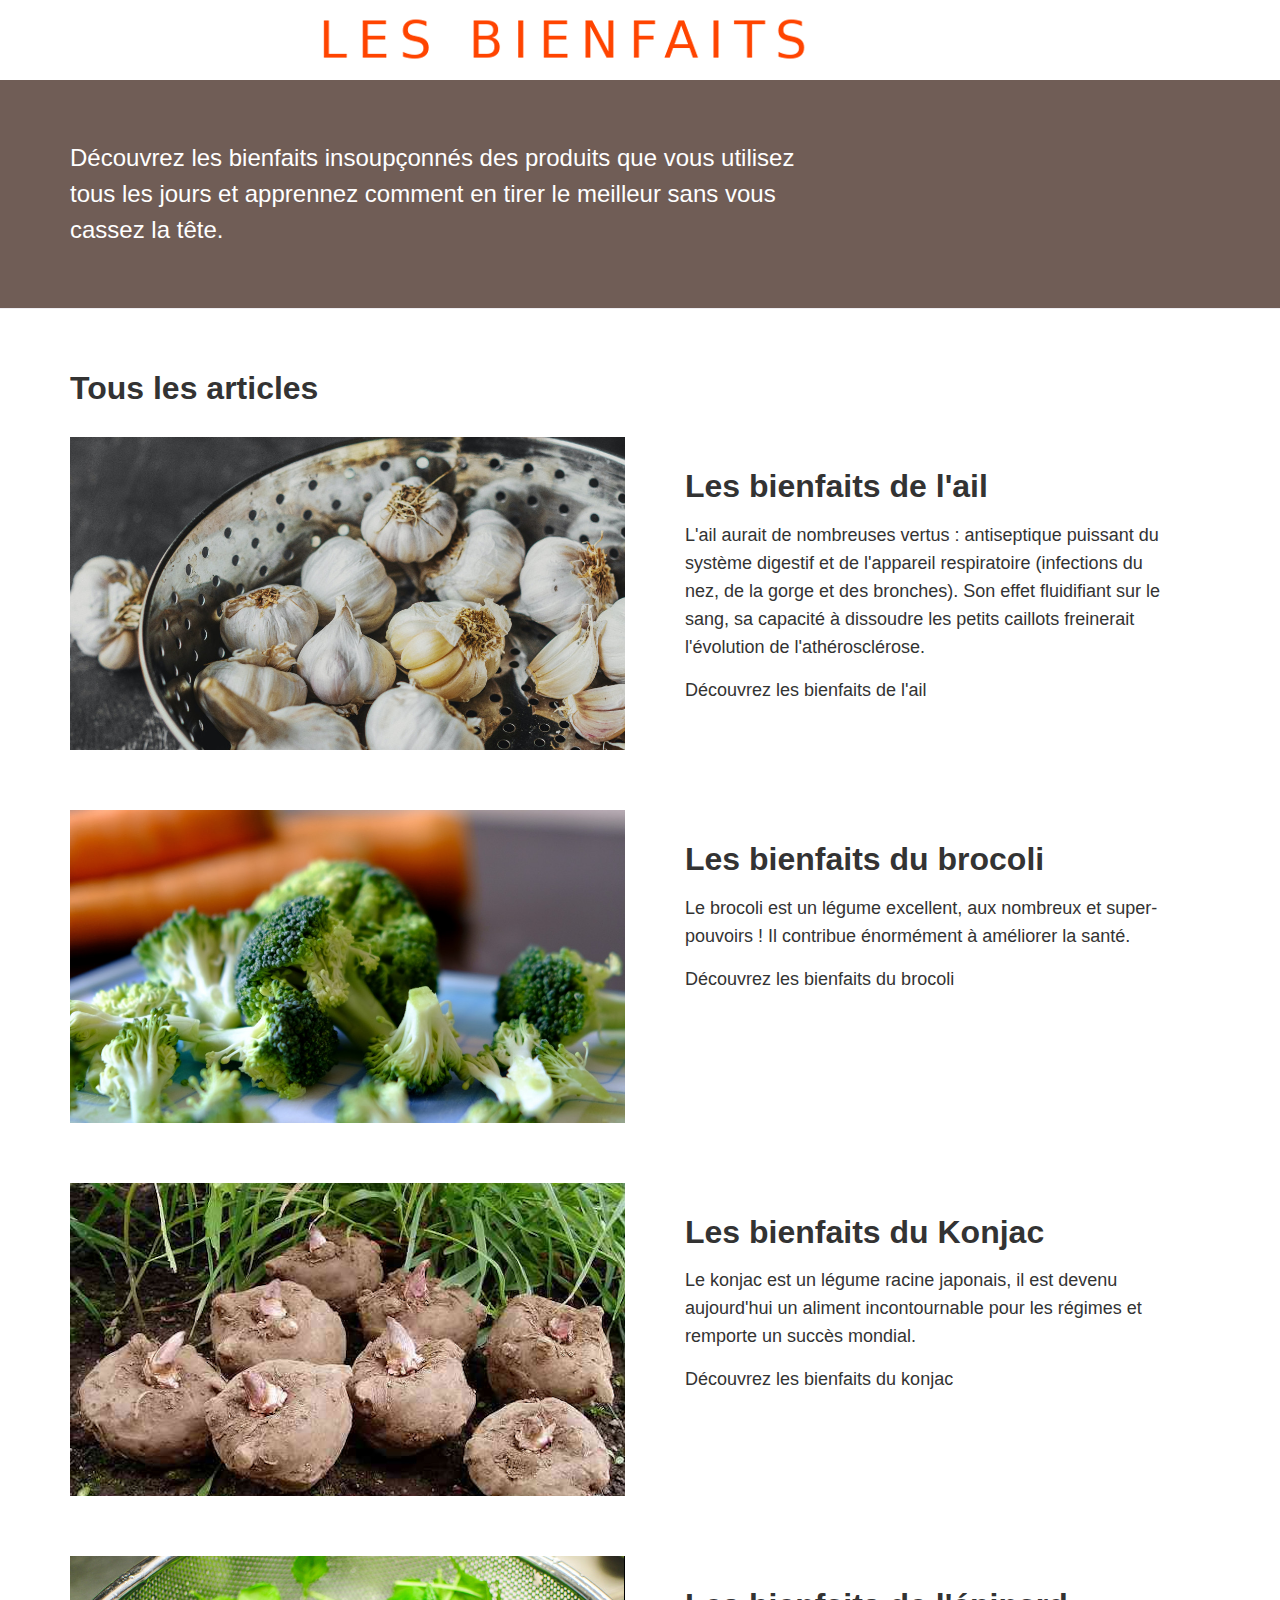
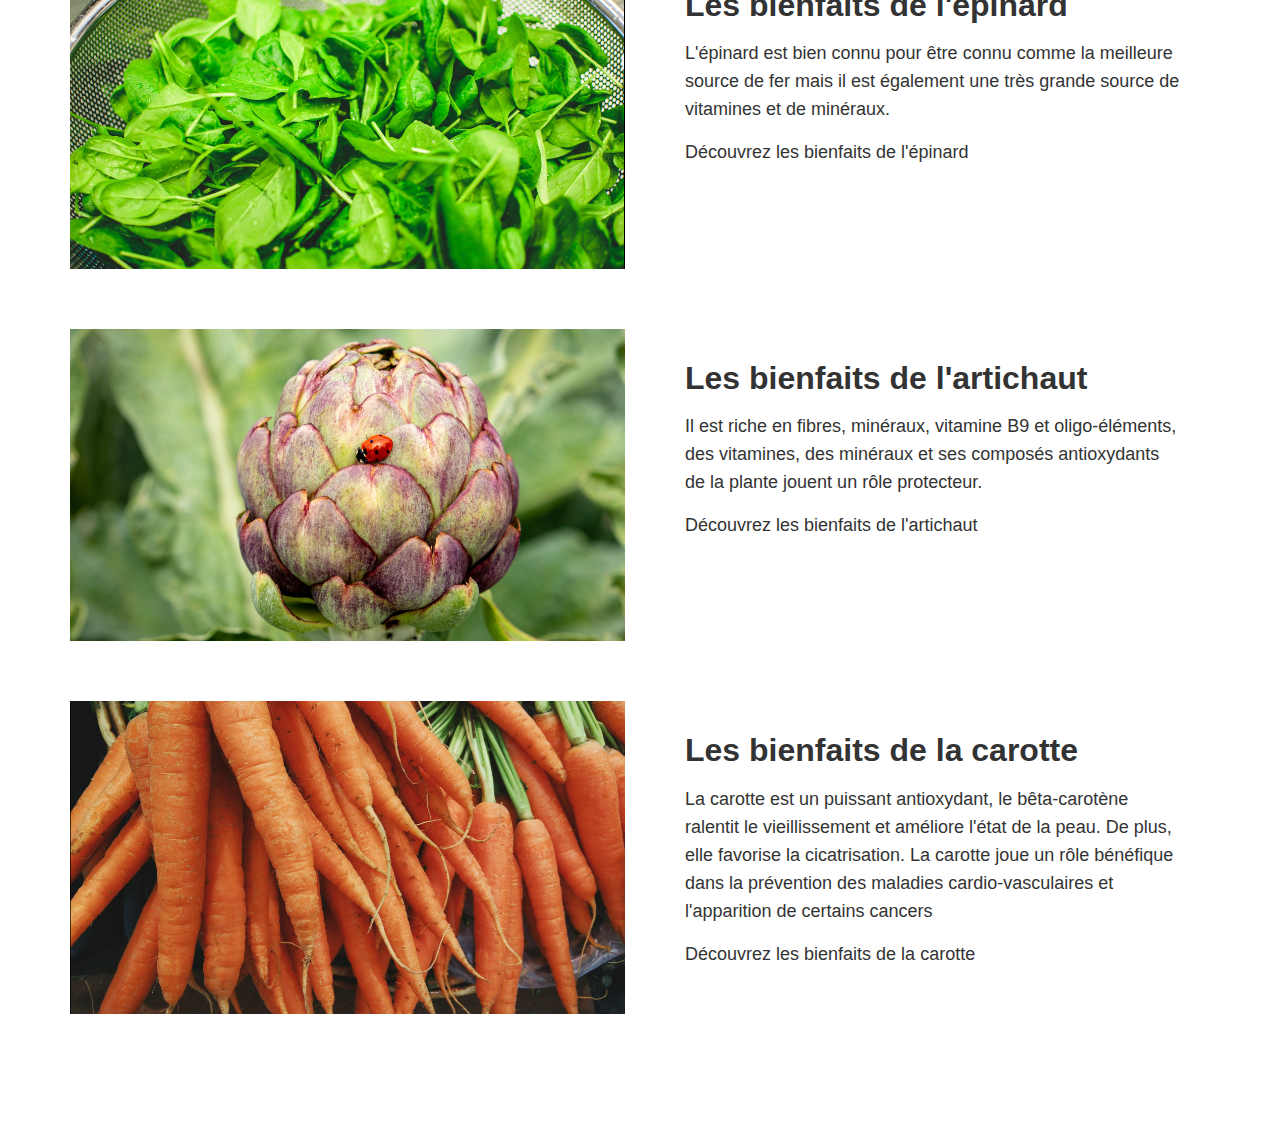
<file: index.html>
<!DOCTYPE html><html><head><meta content="text/html; charset=UTF-8" http-equiv="Content-Type" /><meta charset="utf-8" /><meta content="ie=edge" http-equiv="x-ua-compatible" /><meta content="width=device-width, initial-scale=1, shrink-to-fit=no" name="viewport" /><title>Les bienfaits - Faites-vous du bien!</title><meta content="A simple example to get started with Middleman and Netlify CMS" name="description" /><meta content="Les bienfaits - Faites-vous du bien!" property="og:title" /><meta content="A simple example to get started with Middleman and Netlify CMS" property="og:description" /><meta content="https://brave-hypatia-0b12fd.netlify.com/images/uploads/homepage-hero.jpg" property="og:image" /><meta content="https://brave-hypatia-0b12fd.netlify.com/" property="og:url" /><meta content="website" property="og:type" /><meta content="summary_large_image" name="twitter:card" /><meta content="Les bienfaits - Faites-vous du bien!" name="twitter:title" /><meta content="A simple example to get started with Middleman and Netlify CMS" name="twitter:description" /><meta content="https://brave-hypatia-0b12fd.netlify.com/images/uploads/homepage-hero.jpg" name="twitter:image" /><link href="/stylesheets/all.css" rel="stylesheet" /><script src="https://identity.netlify.com/v1/netlify-identity-widget.js" type="text/javascript"></script></head><body><header class="header-primary"><div class="logo"><a href="/"><img src="/images/uploads/logo.png" alt="Les bienfaits" /></a></div><a class="nav-button" href="#"><img src="/images/nav-open.svg" class="open" alt="" /><img src="/images/nav-close.svg" class="close" alt="" /></a></header><main class="main-content"><section class="homepage-story"><div class="container"><div class="row"><div class="story-content"><p>Découvrez les bienfaits insoupçonnés des produits que vous utilisez tous les jours et apprennez comment en tirer le meilleur sans vous cassez la tête.</p>
</div></div></div></section><section class="homepage-news news"><div class="container"><h2>Tous les articles</h2><div class="news-items"><article class="news-item"><div class="row"><div class="image"><a href="/ail/"><img src="/images/uploads/ail.jpg" alt="" /></a></div><div class="content"><div class="wrapper"><a href="/ail/"><h3>Les bienfaits de l'ail</h3></a><p>L'ail aurait de nombreuses vertus : antiseptique puissant du système digestif et de l'appareil respiratoire (infections du nez, de la gorge et des bronches). Son effet fluidifiant sur le sang, sa capacité à dissoudre les petits caillots freinerait l'évolution de l'athérosclérose.</p><p>Découvrez <a href="/ail/">les bienfaits de l'ail</a></p></div></div></div></article><article class="news-item"><div class="row"><div class="image"><a href="/le-brocoli/"><img src="/images/uploads/brocoli.jpg" alt="" /></a></div><div class="content"><div class="wrapper"><a href="/le-brocoli/"><h3>Les bienfaits du brocoli</h3></a><p>Le brocoli est un légume excellent, aux nombreux et super-pouvoirs ! Il contribue énormément à améliorer la santé.</p><p>Découvrez <a href="/le-brocoli/">les bienfaits du brocoli</a></p></div></div></div></article><article class="news-item"><div class="row"><div class="image"><a href="/du-konjac/"><img src="/images/uploads/konjac.jpg" alt="" /></a></div><div class="content"><div class="wrapper"><a href="/du-konjac/"><h3>Les bienfaits du Konjac</h3></a><p>Le konjac est un légume racine japonais, il est devenu aujourd'hui un aliment incontournable pour les régimes et remporte un succès mondial.</p><p>Découvrez <a href="/du-konjac/">les bienfaits du konjac</a></p></div></div></div></article><article class="news-item"><div class="row"><div class="image"><a href="/les-bienfaits-de-lepinard/"><img src="/images/uploads/epinard.jpg" alt="" /></a></div><div class="content"><div class="wrapper"><a href="/les-bienfaits-de-lepinard/"><h3>Les bienfaits de l'épinard</h3></a><p>L'épinard est bien connu pour être connu comme la meilleure source de fer mais il est également une très grande source de vitamines et de minéraux.</p><p>Découvrez <a href="/les-bienfaits-de-lepinard/">les bienfaits de l'épinard</a></p></div></div></div></article><article class="news-item"><div class="row"><div class="image"><a href="/artichaut/"><img src="/images/uploads/artichaut.jpg" alt="" /></a></div><div class="content"><div class="wrapper"><a href="/artichaut/"><h3>Les bienfaits de l'artichaut</h3></a><p>Il est riche en fibres, minéraux, vitamine B9 et oligo-éléments, des vitamines, des minéraux et ses composés antioxydants de la plante jouent un rôle protecteur.</p><p>Découvrez <a href="/artichaut/">les bienfaits de l'artichaut</a></p></div></div></div></article><article class="news-item"><div class="row"><div class="image"><a href="/la-carotte/"><img src="/images/uploads/carottes.jpg" alt="" /></a></div><div class="content"><div class="wrapper"><a href="/la-carotte/"><h3>Les bienfaits de la carotte</h3></a><p>La carotte est un puissant antioxydant, le bêta-carotène ralentit le vieillissement et améliore l'état de la peau. De plus, elle favorise la cicatrisation. La carotte joue un rôle bénéfique dans la prévention des maladies cardio-vasculaires et l'apparition de certains cancers</p><p>Découvrez <a href="/la-carotte/">les bienfaits de la carotte</a></p></div></div></div></article></div></div></section></main><script src="/javascripts/main.js" async="true"></script></body></html>
</file>
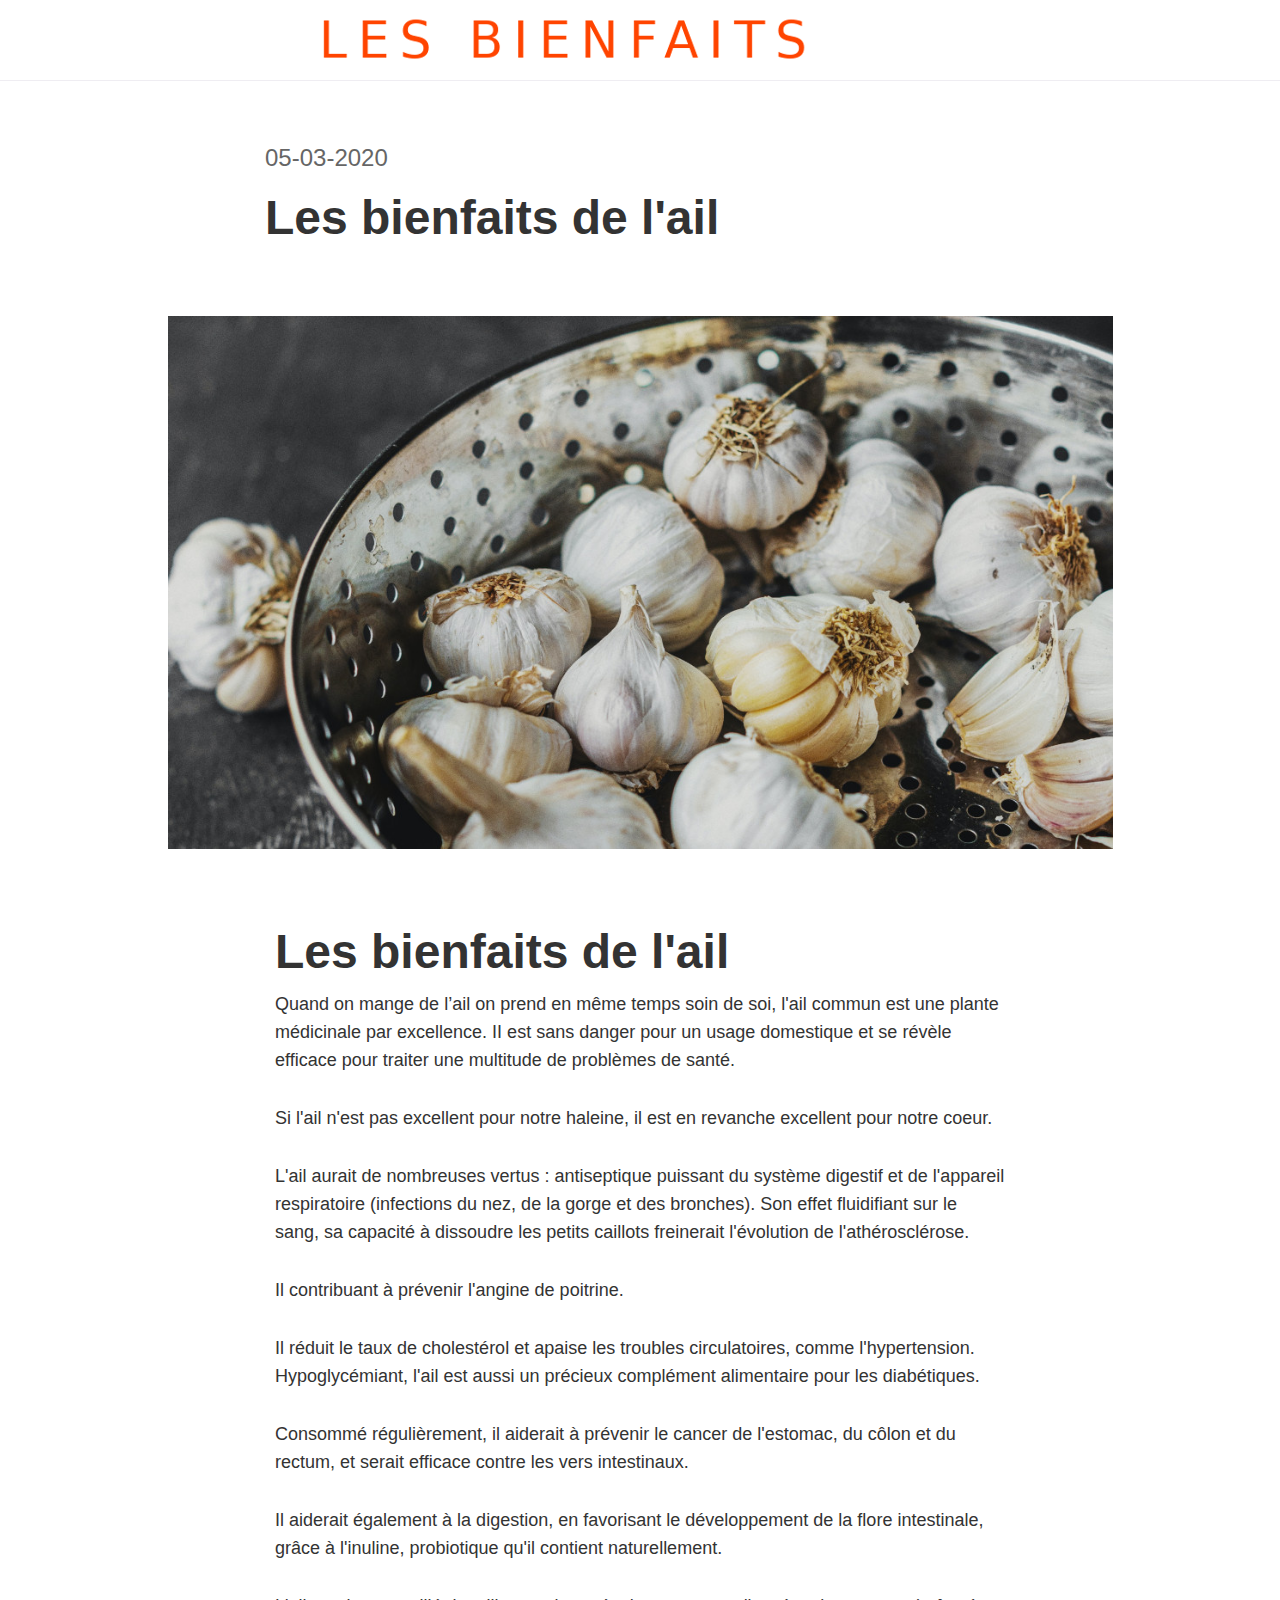
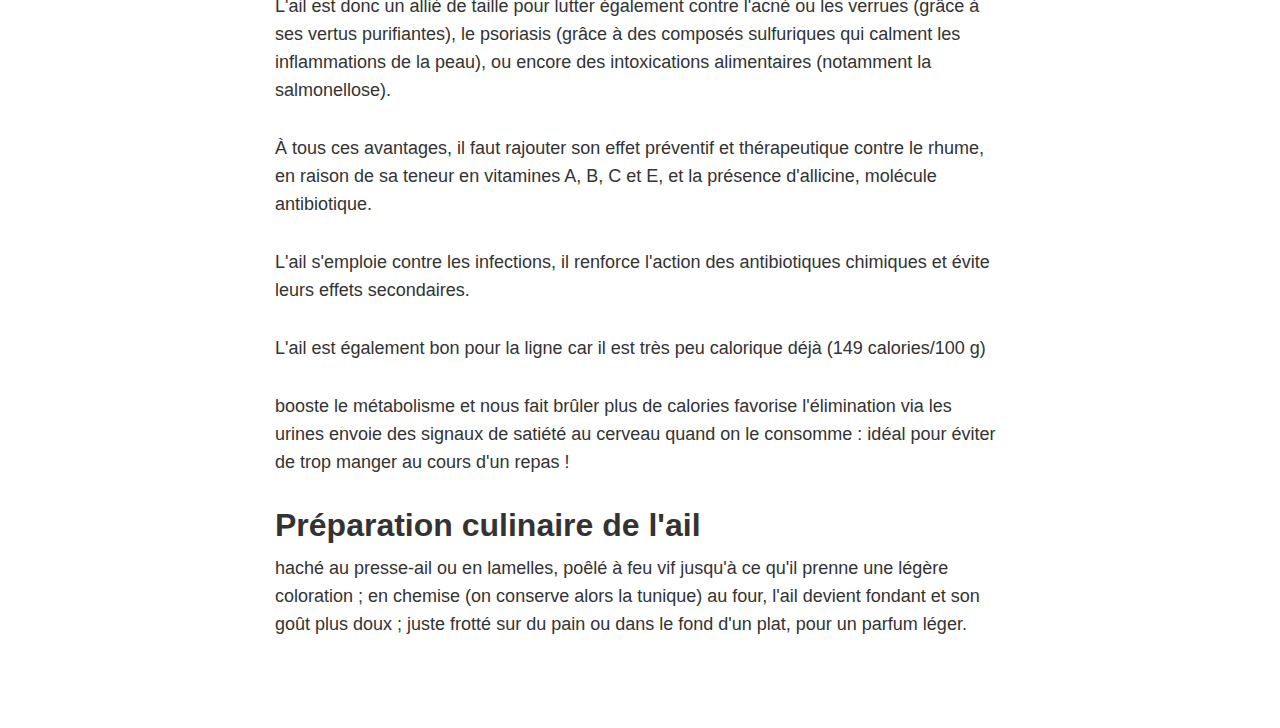
<file: ail/index.html>
<!DOCTYPE html><html><head><meta content="text/html; charset=UTF-8" http-equiv="Content-Type" /><meta charset="utf-8" /><meta content="ie=edge" http-equiv="x-ua-compatible" /><meta content="width=device-width, initial-scale=1, shrink-to-fit=no" name="viewport" /><title>Les bienfaits de l'ail</title><meta content="L'ail aurait de nombreuses vertus : antiseptique puissant du système digestif et de l'appareil respiratoire (infections du nez, de la gorge et des bronches). Son effet fluidifiant sur le sang, sa capacité à dissoudre les petits caillots freinerait l'évolution de l'athérosclérose." name="description" /><meta content="Les bienfaits de l'ail" property="og:title" /><meta content="L'ail aurait de nombreuses vertus : antiseptique puissant du système digestif et de l'appareil respiratoire (infections du nez, de la gorge et des bronches). Son effet fluidifiant sur le sang, sa capacité à dissoudre les petits caillots freinerait l'évolution de l'athérosclérose." property="og:description" /><meta content="https://brave-hypatia-0b12fd.netlify.com/images/uploads/ail.jpg" property="og:image" /><meta content="https://brave-hypatia-0b12fd.netlify.com/ail/" property="og:url" /><meta content="website" property="og:type" /><meta content="summary_large_image" name="twitter:card" /><meta content="Les bienfaits de l'ail" name="twitter:title" /><meta content="L'ail aurait de nombreuses vertus : antiseptique puissant du système digestif et de l'appareil respiratoire (infections du nez, de la gorge et des bronches). Son effet fluidifiant sur le sang, sa capacité à dissoudre les petits caillots freinerait l'évolution de l'athérosclérose." name="twitter:description" /><meta content="https://brave-hypatia-0b12fd.netlify.com/images/uploads/ail.jpg" name="twitter:image" /><link href="/stylesheets/all.css" rel="stylesheet" /><script src="https://identity.netlify.com/v1/netlify-identity-widget.js" type="text/javascript"></script></head><body><header class="header-primary"><div class="logo"><a href="/"><img src="/images/uploads/logo.png" alt="Les bienfaits" /></a></div><a class="nav-button" href="#"><img src="/images/nav-open.svg" class="open" alt="" /><img src="/images/nav-close.svg" class="close" alt="" /></a></header><main class="main-content"><div class="news-detail"><div class="container"><div class="row"><div class="title"><span class="date">05-03-2020</span><h1>Les bienfaits de l'ail</h1></div></div><div class="row"><div class="image"><img src="/images/uploads/ail.jpg" alt="" /></div></div><div class="row content"><h1 id="les-bienfaits-de-lail">Les bienfaits de l'ail</h1>

<p>Quand on mange de l’ail on prend en même temps soin de soi, l'ail commun est une plante médicinale par excellence. II est sans danger pour un usage domestique et se révèle efficace pour traiter une multitude de problèmes de santé.</p>

<p>Si l'ail n'est pas excellent pour notre haleine, il est en revanche excellent pour notre coeur.</p>

<p>L'ail aurait de nombreuses vertus : antiseptique puissant du système digestif et de l'appareil respiratoire (infections du nez, de la gorge et des bronches). Son effet fluidifiant sur le sang, sa capacité à dissoudre les petits caillots freinerait l'évolution de l'athérosclérose.</p>

<p>Il contribuant à prévenir l'angine de poitrine.</p>

<p>Il réduit le taux de cholestérol et apaise les troubles circulatoires, comme l'hypertension. Hypoglycémiant, l'ail est aussi un précieux complément alimentaire pour les diabétiques.</p>

<p>Consommé régulièrement, il aiderait à prévenir le cancer de l'estomac, du côlon et du rectum, et serait efficace contre les vers intestinaux.</p>

<p>Il aiderait également à la digestion, en favorisant le développement de la flore intestinale, grâce à l'inuline, probiotique qu'il contient naturellement.</p>

<p>L'ail est donc un allié de taille pour lutter également contre l'acné ou les verrues (grâce à ses vertus purifiantes), le psoriasis (grâce à des composés sulfuriques qui calment les inflammations de la peau), ou encore des intoxications alimentaires (notamment la salmonellose).</p>

<p>À tous ces avantages, il faut rajouter son effet préventif et thérapeutique contre le rhume, en raison de sa teneur en vitamines A, B, C et E, et la présence d'allicine, molécule antibiotique.</p>

<p>L'ail s'emploie contre les infections, il renforce l'action des antibiotiques chimiques et évite leurs effets secondaires.</p>

<p>L'ail est également bon pour la ligne car il est très peu calorique déjà (149 calories/100 g)</p>

<p>booste le métabolisme et nous fait brûler plus de calories
favorise l'élimination via les urines
envoie des signaux de satiété au cerveau quand on le consomme : idéal pour éviter de trop manger au cours d'un repas !</p>

<h2 id="prparation-culinaire-de-lail">Préparation culinaire de l'ail</h2>

<p>haché au presse-ail ou en lamelles, poêlé à feu vif jusqu'à ce qu'il prenne une légère coloration ;
en chemise (on conserve alors la tunique) au four, l'ail devient fondant et son goût plus doux ;
juste frotté sur du pain ou dans le fond d'un plat, pour un parfum léger.</p>
</div></div></div></main><script src="/javascripts/main.js" async="true"></script></body></html>
</file>
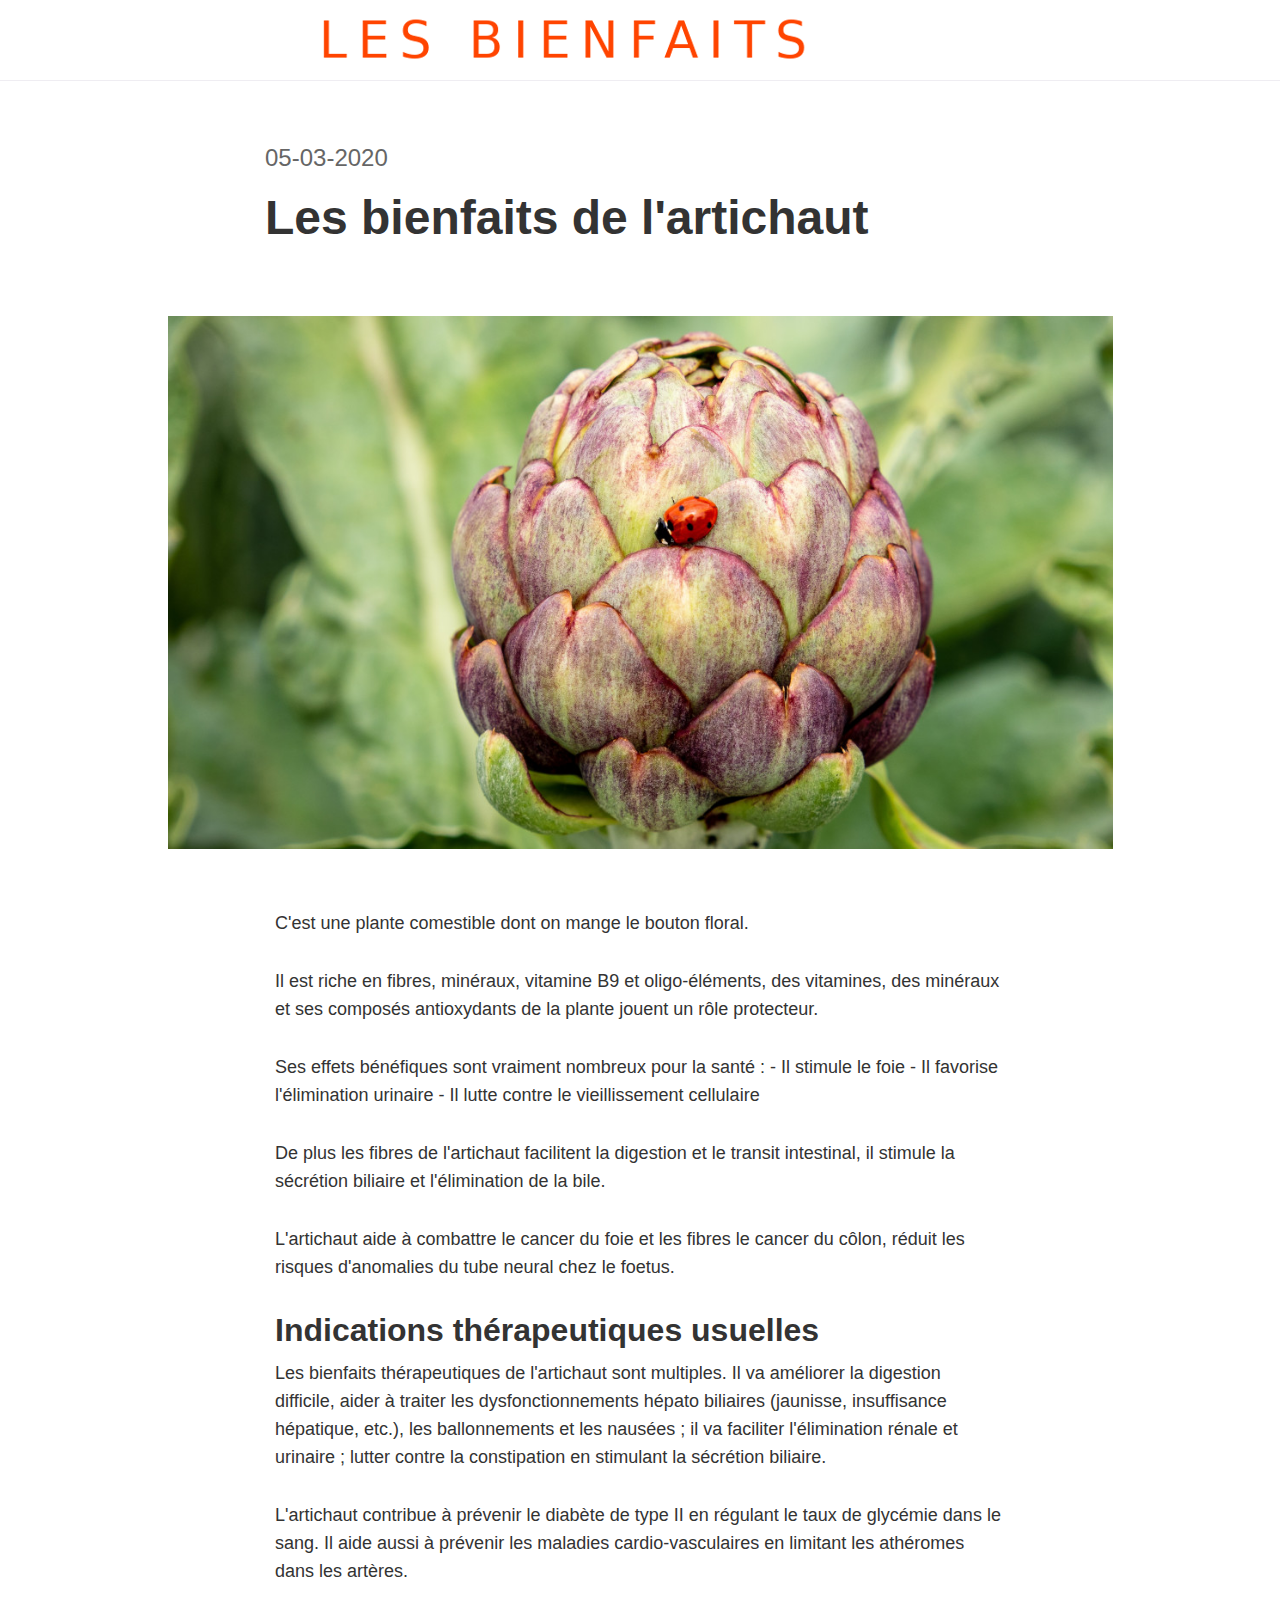
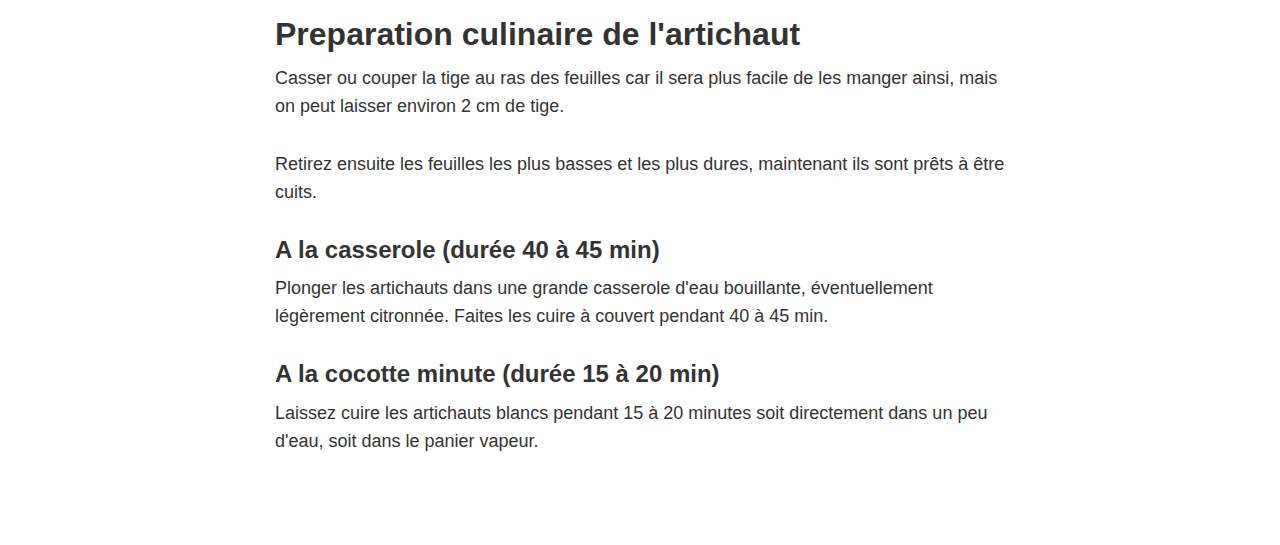
<file: artichaut/index.html>
<!DOCTYPE html><html><head><meta content="text/html; charset=UTF-8" http-equiv="Content-Type" /><meta charset="utf-8" /><meta content="ie=edge" http-equiv="x-ua-compatible" /><meta content="width=device-width, initial-scale=1, shrink-to-fit=no" name="viewport" /><title>Les bienfaits de l'artichaut</title><meta content="Il est riche en fibres, minéraux, vitamine B9 et oligo-éléments, des vitamines, des minéraux et ses composés antioxydants de la plante jouent un rôle protecteur." name="description" /><meta content="Les bienfaits de l'artichaut" property="og:title" /><meta content="Il est riche en fibres, minéraux, vitamine B9 et oligo-éléments, des vitamines, des minéraux et ses composés antioxydants de la plante jouent un rôle protecteur." property="og:description" /><meta content="https://brave-hypatia-0b12fd.netlify.com/images/uploads/artichaut.jpg" property="og:image" /><meta content="https://brave-hypatia-0b12fd.netlify.com/artichaut/" property="og:url" /><meta content="website" property="og:type" /><meta content="summary_large_image" name="twitter:card" /><meta content="Les bienfaits de l'artichaut" name="twitter:title" /><meta content="Il est riche en fibres, minéraux, vitamine B9 et oligo-éléments, des vitamines, des minéraux et ses composés antioxydants de la plante jouent un rôle protecteur." name="twitter:description" /><meta content="https://brave-hypatia-0b12fd.netlify.com/images/uploads/artichaut.jpg" name="twitter:image" /><link href="/stylesheets/all.css" rel="stylesheet" /><script src="https://identity.netlify.com/v1/netlify-identity-widget.js" type="text/javascript"></script></head><body><header class="header-primary"><div class="logo"><a href="/"><img src="/images/uploads/logo.png" alt="Les bienfaits" /></a></div><a class="nav-button" href="#"><img src="/images/nav-open.svg" class="open" alt="" /><img src="/images/nav-close.svg" class="close" alt="" /></a></header><main class="main-content"><div class="news-detail"><div class="container"><div class="row"><div class="title"><span class="date">05-03-2020</span><h1>Les bienfaits de l'artichaut</h1></div></div><div class="row"><div class="image"><img src="/images/uploads/artichaut.jpg" alt="" /></div></div><div class="row content"><p>C'est une plante comestible dont on mange le bouton floral.</p>

<p>Il est riche en fibres, minéraux, vitamine B9 et oligo-éléments, des vitamines, des minéraux et ses composés antioxydants de la plante jouent un rôle protecteur.</p>

<p>Ses effets bénéfiques sont vraiment nombreux pour la santé :
- Il stimule le foie
- Il favorise l'élimination urinaire
- Il lutte contre le vieillissement cellulaire</p>

<p>De plus les fibres de l'artichaut facilitent la digestion et le transit intestinal, il stimule la sécrétion biliaire et l'élimination de la bile.</p>

<p>L'artichaut aide à combattre le cancer du foie et les fibres le cancer du côlon, réduit les risques d'anomalies du tube neural chez le foetus.</p>

<h2 id="indications-thrapeutiques-usuelles">Indications thérapeutiques usuelles</h2>
<p>Les bienfaits thérapeutiques de l'artichaut sont multiples. Il va améliorer la digestion difficile, aider à traiter les dysfonctionnements hépato biliaires (jaunisse, insuffisance hépatique, etc.), les ballonnements et les nausées ; il va faciliter l'élimination rénale et urinaire ; lutter contre la constipation en stimulant la sécrétion biliaire.</p>

<p>L'artichaut contribue à prévenir le diabète de type II en régulant le taux de glycémie dans le sang. Il aide aussi à prévenir les maladies cardio-vasculaires en limitant les athéromes dans les artères.</p>

<h2 id="preparation-culinaire-de-lartichaut">Preparation culinaire de l'artichaut</h2>

<p>Casser ou couper la tige au ras des feuilles car il sera plus facile de les manger ainsi, mais on peut laisser environ 2 cm de tige.</p>

<p>Retirez ensuite les feuilles les plus basses et les plus dures,  maintenant ils sont prêts à être cuits.</p>

<h3 id="a-la-casserole-dure-40--45-min">A la casserole (durée 40 à 45 min)</h3>
<p>Plonger les artichauts dans une grande casserole d'eau bouillante, éventuellement légèrement citronnée. Faites les cuire à couvert pendant 40 à 45 min.</p>

<h3 id="a-la-cocotte-minute-dure-15--20-min">A la cocotte minute (durée 15 à 20 min)</h3>
<p>Laissez cuire les artichauts blancs pendant 15 à 20 minutes soit directement dans un peu d'eau, soit dans le panier vapeur.</p>
</div></div></div></main><script src="/javascripts/main.js" async="true"></script></body></html>
</file>
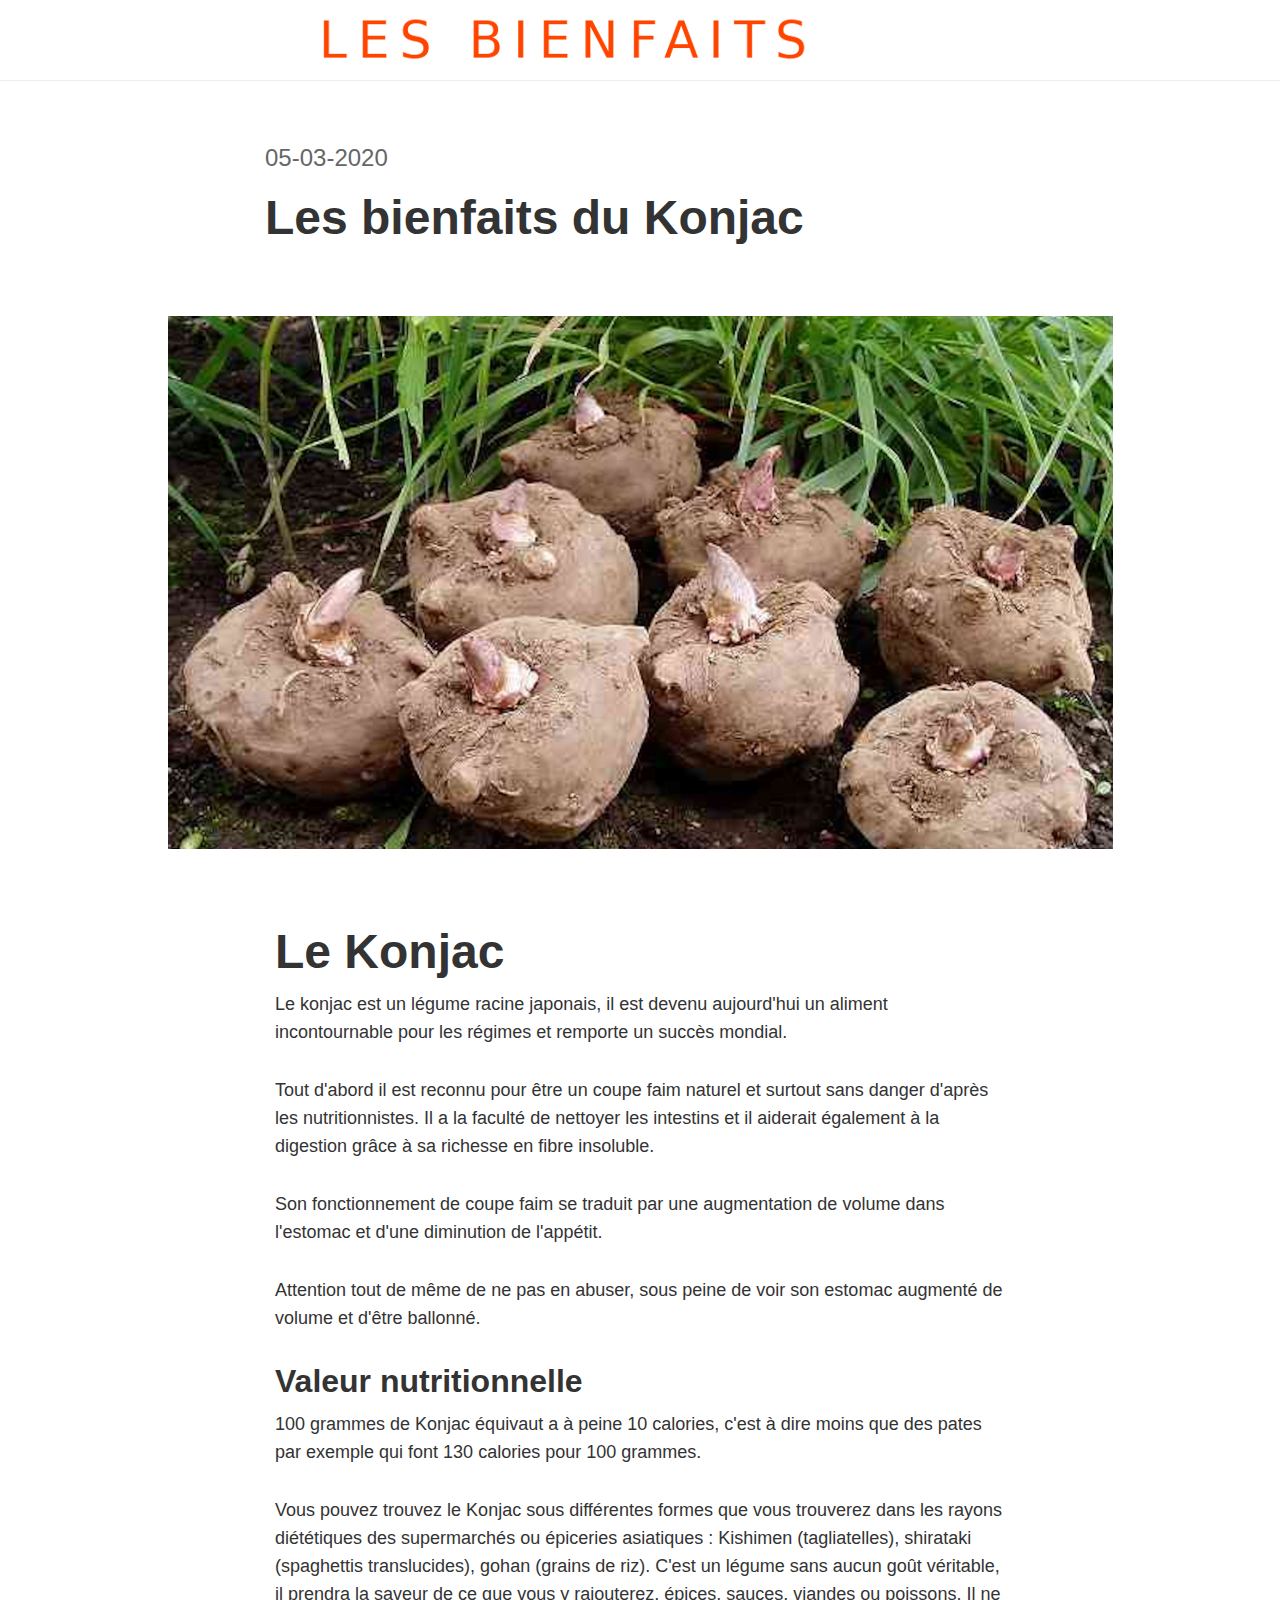
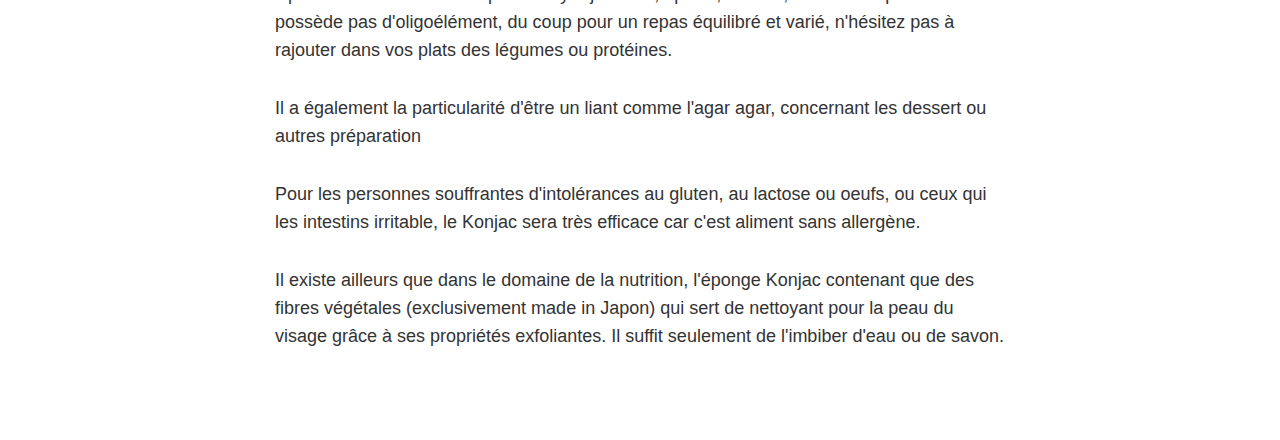
<file: du-konjac/index.html>
<!DOCTYPE html><html><head><meta content="text/html; charset=UTF-8" http-equiv="Content-Type" /><meta charset="utf-8" /><meta content="ie=edge" http-equiv="x-ua-compatible" /><meta content="width=device-width, initial-scale=1, shrink-to-fit=no" name="viewport" /><title>Les bienfaits du Konjac</title><meta content="Le konjac est un légume racine japonais, il est devenu aujourd'hui un aliment incontournable pour les régimes et remporte un succès mondial." name="description" /><meta content="Les bienfaits du Konjac" property="og:title" /><meta content="Le konjac est un légume racine japonais, il est devenu aujourd'hui un aliment incontournable pour les régimes et remporte un succès mondial." property="og:description" /><meta content="https://brave-hypatia-0b12fd.netlify.com/images/uploads/konjac.jpg" property="og:image" /><meta content="https://brave-hypatia-0b12fd.netlify.com/du-konjac/" property="og:url" /><meta content="website" property="og:type" /><meta content="summary_large_image" name="twitter:card" /><meta content="Les bienfaits du Konjac" name="twitter:title" /><meta content="Le konjac est un légume racine japonais, il est devenu aujourd'hui un aliment incontournable pour les régimes et remporte un succès mondial." name="twitter:description" /><meta content="https://brave-hypatia-0b12fd.netlify.com/images/uploads/konjac.jpg" name="twitter:image" /><link href="/stylesheets/all.css" rel="stylesheet" /><script src="https://identity.netlify.com/v1/netlify-identity-widget.js" type="text/javascript"></script></head><body><header class="header-primary"><div class="logo"><a href="/"><img src="/images/uploads/logo.png" alt="Les bienfaits" /></a></div><a class="nav-button" href="#"><img src="/images/nav-open.svg" class="open" alt="" /><img src="/images/nav-close.svg" class="close" alt="" /></a></header><main class="main-content"><div class="news-detail"><div class="container"><div class="row"><div class="title"><span class="date">05-03-2020</span><h1>Les bienfaits du Konjac</h1></div></div><div class="row"><div class="image"><img src="/images/uploads/konjac.jpg" alt="" /></div></div><div class="row content"><h1 id="le-konjac">Le Konjac</h1>

<p>Le konjac est un légume racine japonais, il est devenu aujourd'hui un aliment incontournable pour les régimes et remporte un succès mondial.</p>

<p>Tout d'abord il est reconnu pour être un coupe faim naturel et surtout sans danger d'après les nutritionnistes. Il a la faculté de nettoyer les intestins et il aiderait également à la digestion grâce à sa richesse en fibre insoluble.</p>

<p>Son fonctionnement de coupe faim se traduit par une augmentation de volume dans l'estomac et d'une diminution de l'appétit.</p>

<p>Attention tout de même de ne pas en abuser, sous peine de voir son estomac augmenté de volume et d'être ballonné.</p>

<h2 id="valeur-nutritionnelle">Valeur nutritionnelle</h2>

<p>100 grammes de Konjac équivaut a à peine 10 calories, c'est à dire moins que des pates par exemple qui font 130 calories pour 100 grammes.</p>

<p>Vous pouvez trouvez le Konjac sous différentes formes que vous trouverez dans les rayons diététiques des supermarchés ou épiceries asiatiques : Kishimen (tagliatelles), shirataki (spaghettis translucides), gohan (grains de riz). C'est un légume sans aucun goût véritable, il prendra la saveur de ce que vous y rajouterez, épices, sauces, viandes ou poissons. Il ne possède pas d'oligoélément, du coup pour un repas équilibré et varié, n'hésitez pas à rajouter dans vos plats des légumes ou protéines.</p>

<p>Il a également la particularité d'être un liant comme l'agar agar, concernant les dessert ou autres préparation</p>

<p>Pour les personnes souffrantes d'intolérances au gluten, au lactose ou oeufs, ou ceux qui les intestins irritable, le Konjac sera très efficace car c'est aliment sans allergène.</p>

<p>Il existe ailleurs que dans le domaine de la nutrition, l'éponge Konjac contenant que des fibres végétales (exclusivement made in Japon) qui sert de nettoyant pour la peau du visage grâce à ses propriétés exfoliantes. Il suffit seulement de l'imbiber d'eau ou de savon.</p>
</div></div></div></main><script src="/javascripts/main.js" async="true"></script></body></html>
</file>
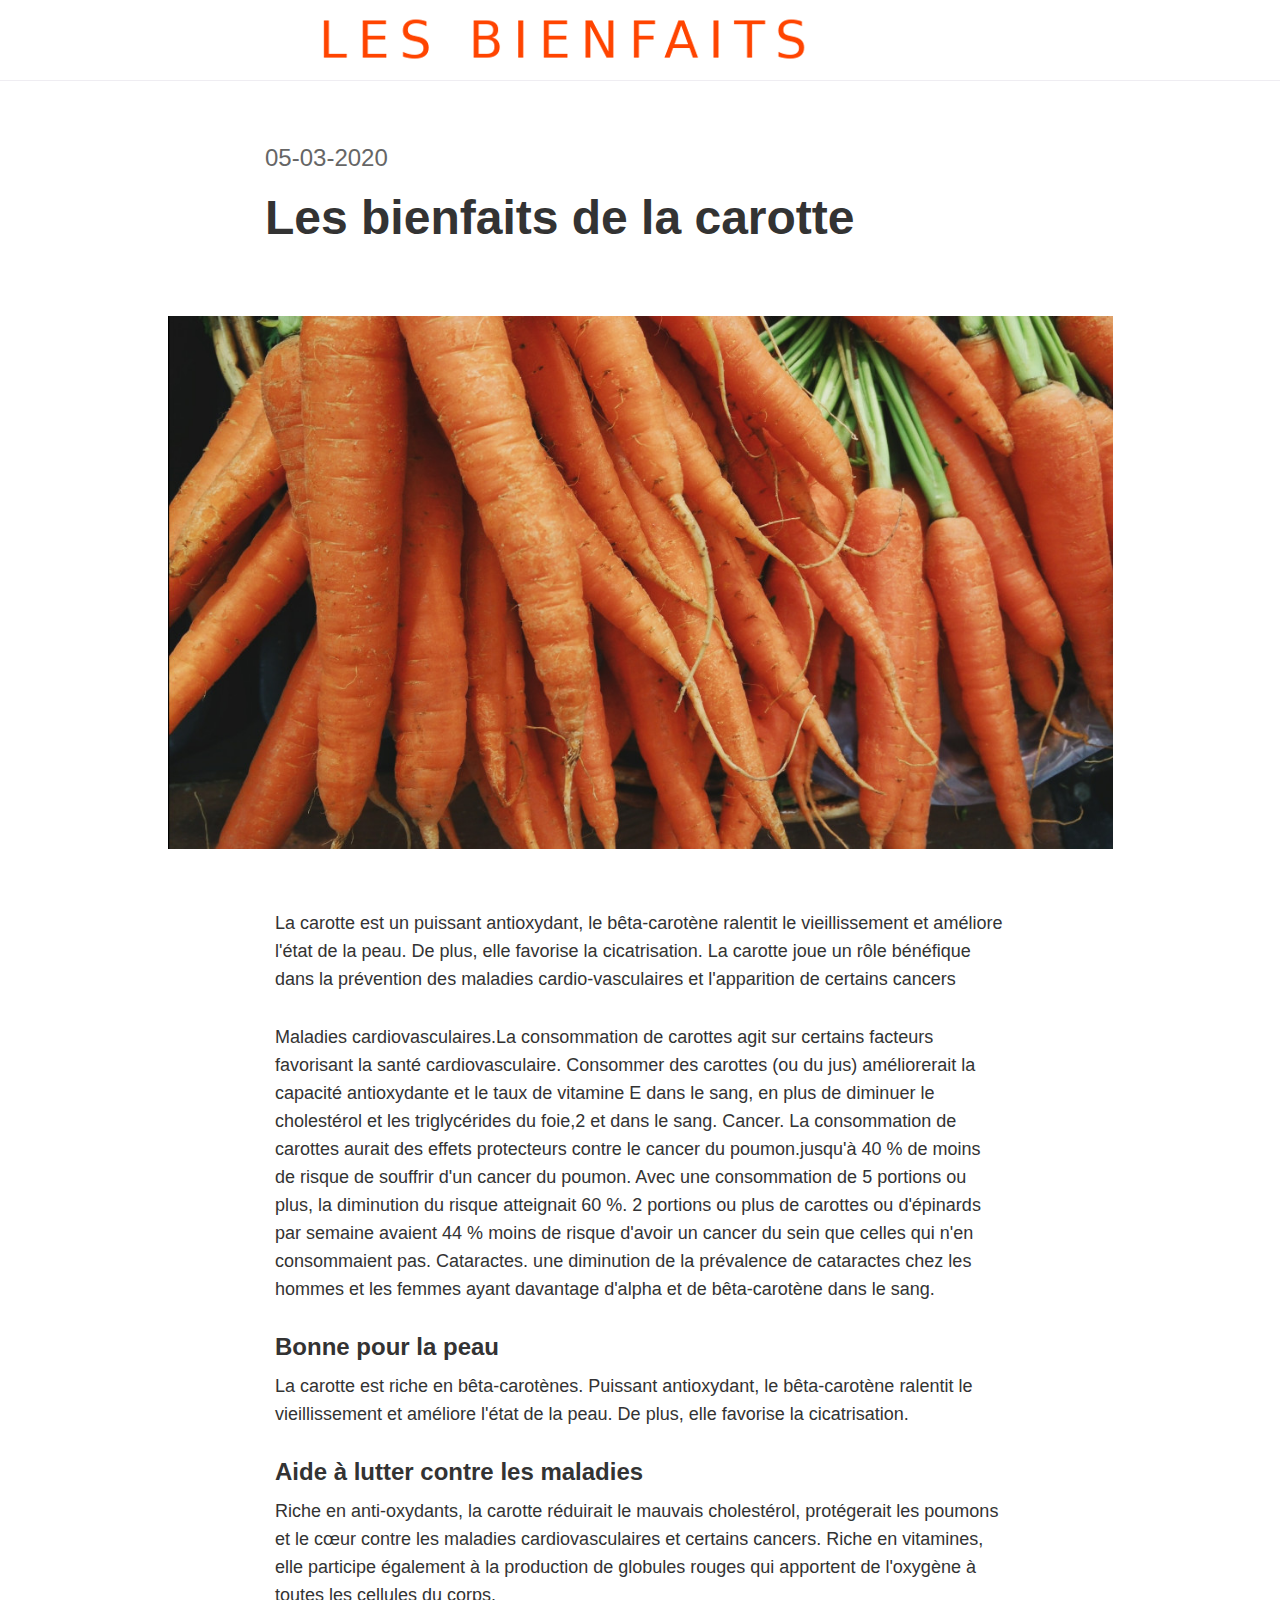
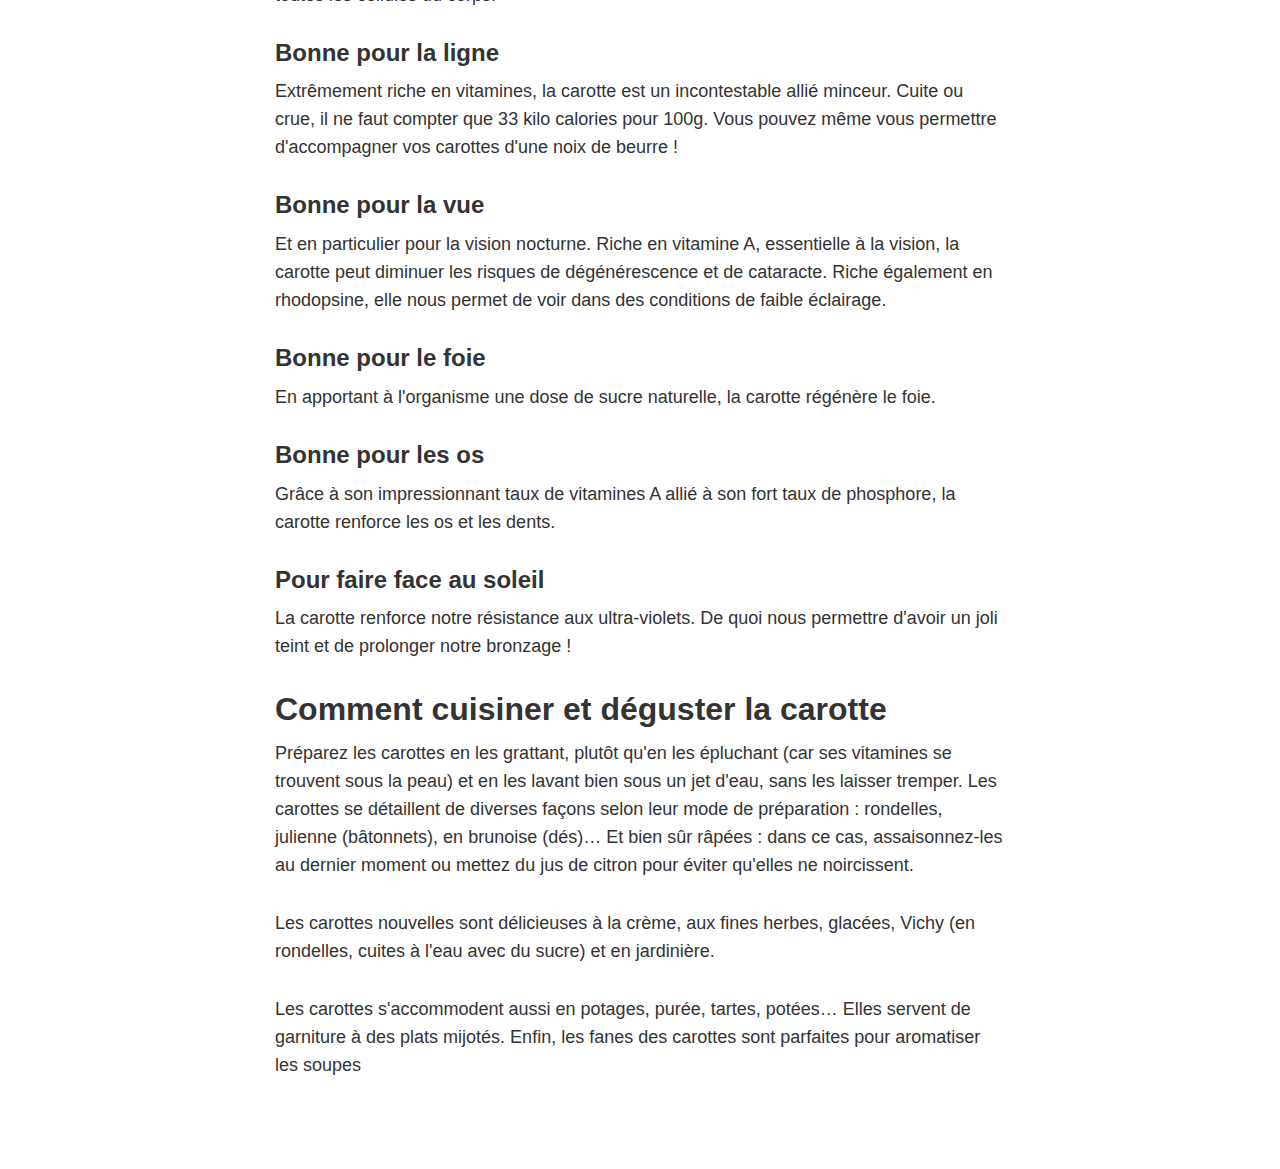
<file: la-carotte/index.html>
<!DOCTYPE html><html><head><meta content="text/html; charset=UTF-8" http-equiv="Content-Type" /><meta charset="utf-8" /><meta content="ie=edge" http-equiv="x-ua-compatible" /><meta content="width=device-width, initial-scale=1, shrink-to-fit=no" name="viewport" /><title>Les bienfaits de la carotte</title><meta content="La carotte est un puissant antioxydant, le bêta-carotène ralentit le vieillissement et améliore l'état de la peau. De plus, elle favorise la cicatrisation. La carotte joue un rôle bénéfique dans la prévention des maladies cardio-vasculaires et l'apparition de certains cancers" name="description" /><meta content="Les bienfaits de la carotte" property="og:title" /><meta content="La carotte est un puissant antioxydant, le bêta-carotène ralentit le vieillissement et améliore l'état de la peau. De plus, elle favorise la cicatrisation. La carotte joue un rôle bénéfique dans la prévention des maladies cardio-vasculaires et l'apparition de certains cancers" property="og:description" /><meta content="https://brave-hypatia-0b12fd.netlify.com/images/uploads/carottes.jpg" property="og:image" /><meta content="https://brave-hypatia-0b12fd.netlify.com/la-carotte/" property="og:url" /><meta content="website" property="og:type" /><meta content="summary_large_image" name="twitter:card" /><meta content="Les bienfaits de la carotte" name="twitter:title" /><meta content="La carotte est un puissant antioxydant, le bêta-carotène ralentit le vieillissement et améliore l'état de la peau. De plus, elle favorise la cicatrisation. La carotte joue un rôle bénéfique dans la prévention des maladies cardio-vasculaires et l'apparition de certains cancers" name="twitter:description" /><meta content="https://brave-hypatia-0b12fd.netlify.com/images/uploads/carottes.jpg" name="twitter:image" /><link href="/stylesheets/all.css" rel="stylesheet" /><script src="https://identity.netlify.com/v1/netlify-identity-widget.js" type="text/javascript"></script></head><body><header class="header-primary"><div class="logo"><a href="/"><img src="/images/uploads/logo.png" alt="Les bienfaits" /></a></div><a class="nav-button" href="#"><img src="/images/nav-open.svg" class="open" alt="" /><img src="/images/nav-close.svg" class="close" alt="" /></a></header><main class="main-content"><div class="news-detail"><div class="container"><div class="row"><div class="title"><span class="date">05-03-2020</span><h1>Les bienfaits de la carotte</h1></div></div><div class="row"><div class="image"><img src="/images/uploads/carottes.jpg" alt="" /></div></div><div class="row content"><p>La carotte est un puissant antioxydant, le bêta-carotène ralentit le vieillissement et améliore l'état de la peau. De plus, elle favorise la cicatrisation. La carotte joue un rôle bénéfique dans la prévention des maladies cardio-vasculaires et l'apparition de certains cancers</p>

<p>Maladies cardiovasculaires.La consommation de carottes agit sur certains facteurs favorisant la santé cardiovasculaire. Consommer des carottes (ou du jus) améliorerait la capacité antioxydante et le taux de vitamine E dans le sang, en plus de diminuer le cholestérol et les triglycérides du foie,2 et dans le sang.
Cancer. La consommation de carottes aurait des effets protecteurs contre le cancer du poumon.jusqu'à 40 % de moins de risque de souffrir d'un cancer du poumon. Avec une consommation de 5 portions ou plus, la diminution du risque atteignait 60 %. 2 portions ou plus de carottes ou d'épinards par semaine avaient 44 % moins de risque d'avoir un cancer du sein que celles qui n'en consommaient pas.
Cataractes. une diminution de la prévalence de cataractes chez les hommes et les femmes ayant davantage d'alpha et de bêta-carotène dans le sang.</p>

<h3 id="bonne-pour-la-peau">Bonne pour la peau</h3>
<p>La carotte est riche en bêta-carotènes. Puissant antioxydant, le bêta-carotène ralentit le vieillissement et améliore l'état de la peau. De plus, elle favorise la cicatrisation.</p>

<h3 id="aide--lutter-contre-les-maladies">Aide à lutter contre les maladies</h3>
<p>Riche en anti-oxydants, la carotte réduirait le mauvais cholestérol, protégerait les poumons et le cœur contre les maladies cardiovasculaires et certains cancers. Riche en vitamines, elle participe également à la production de globules rouges qui apportent de l'oxygène à toutes les cellules du corps.</p>

<h3 id="bonne-pour-la-ligne">​Bonne pour la ligne</h3>
<p>Extrêmement riche en vitamines, la carotte est un incontestable allié minceur. Cuite ou crue, il ne faut compter que 33 kilo calories pour 100g. Vous pouvez même vous permettre d'accompagner vos carottes d'une noix de beurre !</p>

<h3 id="bonne-pour-la-vue">Bonne pour la vue</h3>
<p>Et en particulier pour la vision nocturne. Riche en vitamine A, essentielle à la vision, la carotte peut diminuer les risques de dégénérescence et de cataracte. Riche également en rhodopsine, elle nous permet de voir dans des conditions de faible éclairage.</p>

<h3 id="bonne-pour-le-foie">Bonne pour le foie</h3>
<p>En apportant à l'organisme une dose de sucre naturelle, la carotte régénère le foie.</p>

<h3 id="bonne-pour-les-os">Bonne pour les os</h3>
<p>Grâce à son impressionnant taux de vitamines A allié à son fort taux de phosphore, la carotte renforce les os et les dents.</p>

<h3 id="pour-faire-face-au-soleil">Pour faire face au soleil</h3>
<p>La carotte renforce notre résistance aux ultra-violets. De quoi nous permettre d'avoir un joli teint et de prolonger notre bronzage !</p>

<h2 id="comment-cuisiner-et-dguster-la-carotte">Comment cuisiner et déguster la carotte</h2>
<p>Préparez les carottes en les grattant, plutôt qu'en les épluchant (car ses vitamines se trouvent sous la peau) et en les lavant bien sous un jet d'eau, sans les laisser tremper. Les carottes se détaillent de diverses façons selon leur mode de préparation : rondelles, julienne (bâtonnets), en brunoise (dés)… Et bien sûr râpées : dans ce cas, assaisonnez-les au dernier moment ou mettez du jus de citron pour éviter qu'elles ne noircissent.</p>

<p>Les carottes nouvelles sont délicieuses à la crème, aux fines herbes, glacées, Vichy (en rondelles, cuites à l'eau avec du sucre) et en jardinière.</p>

<p>Les carottes s'accommodent aussi en potages, purée, tartes, potées… Elles servent de garniture à des plats mijotés. Enfin, les fanes des carottes sont parfaites pour aromatiser les soupes</p>
</div></div></div></main><script src="/javascripts/main.js" async="true"></script></body></html>
</file>
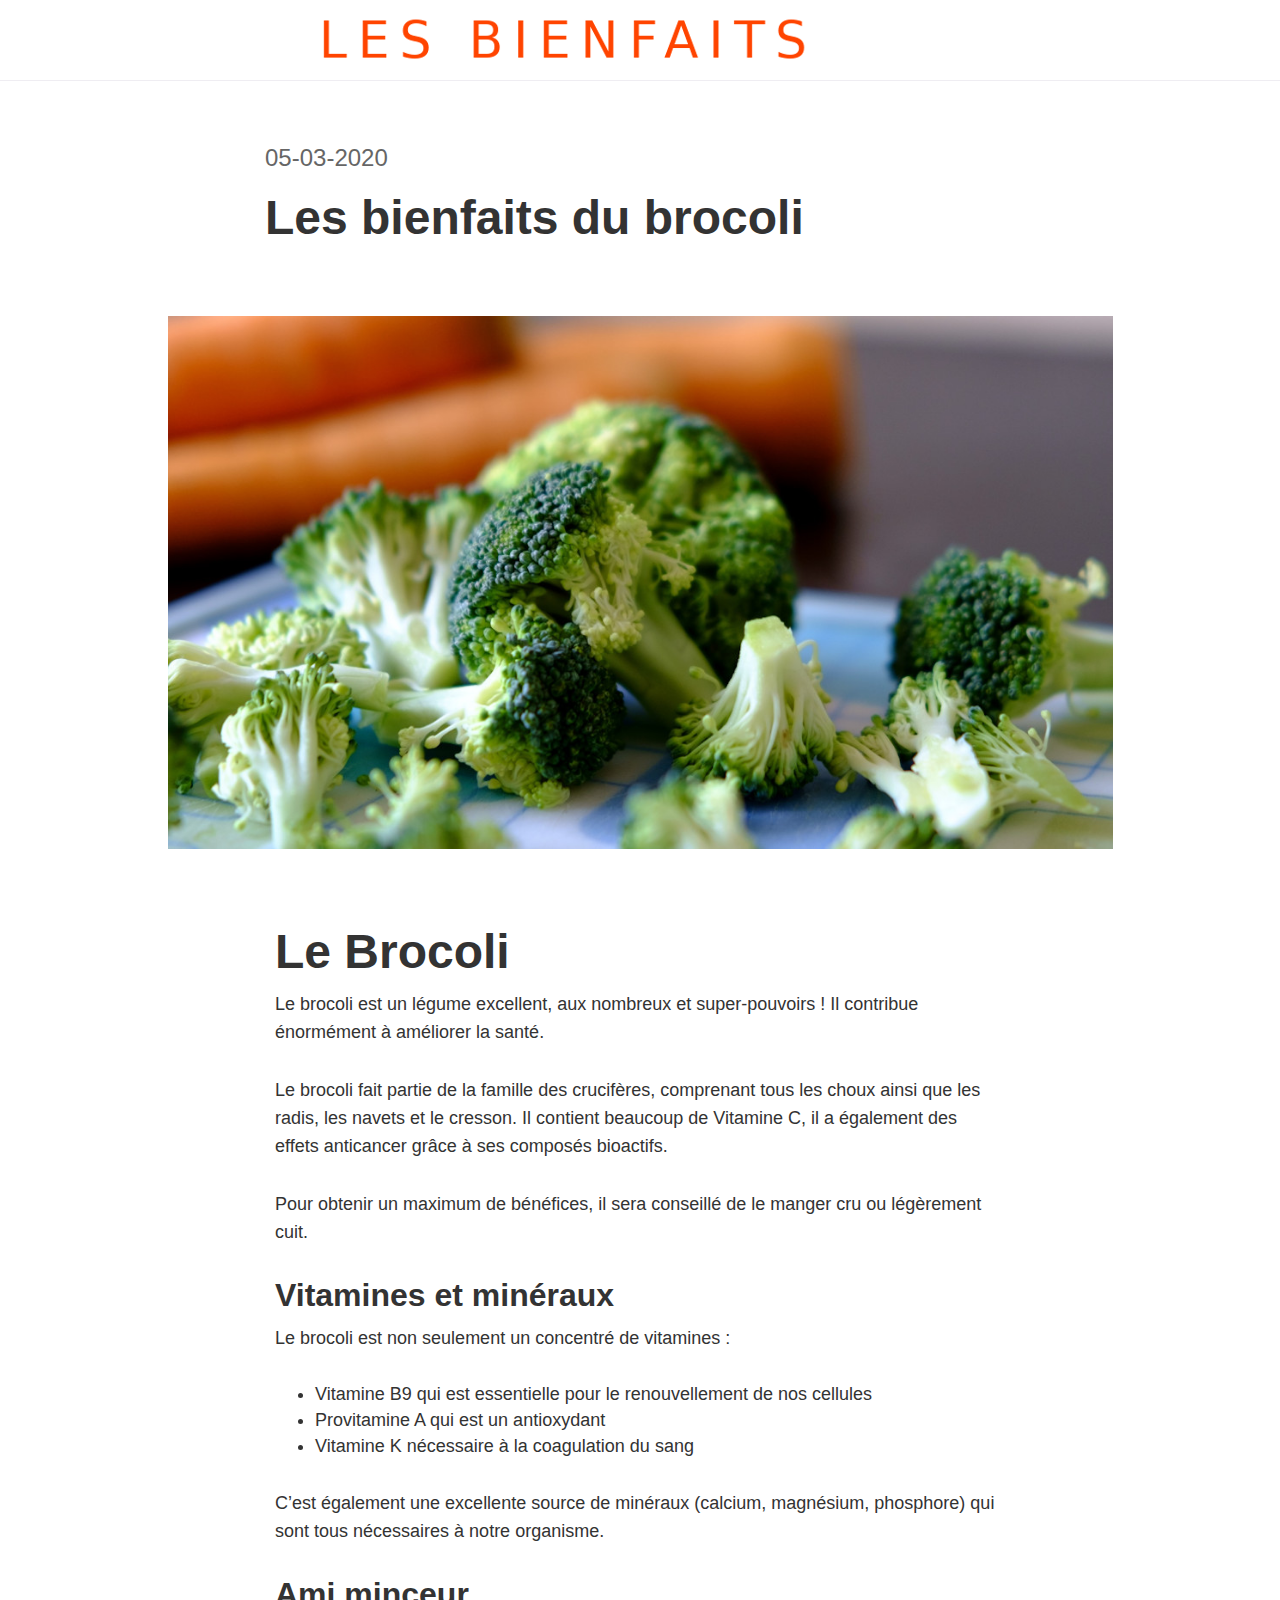
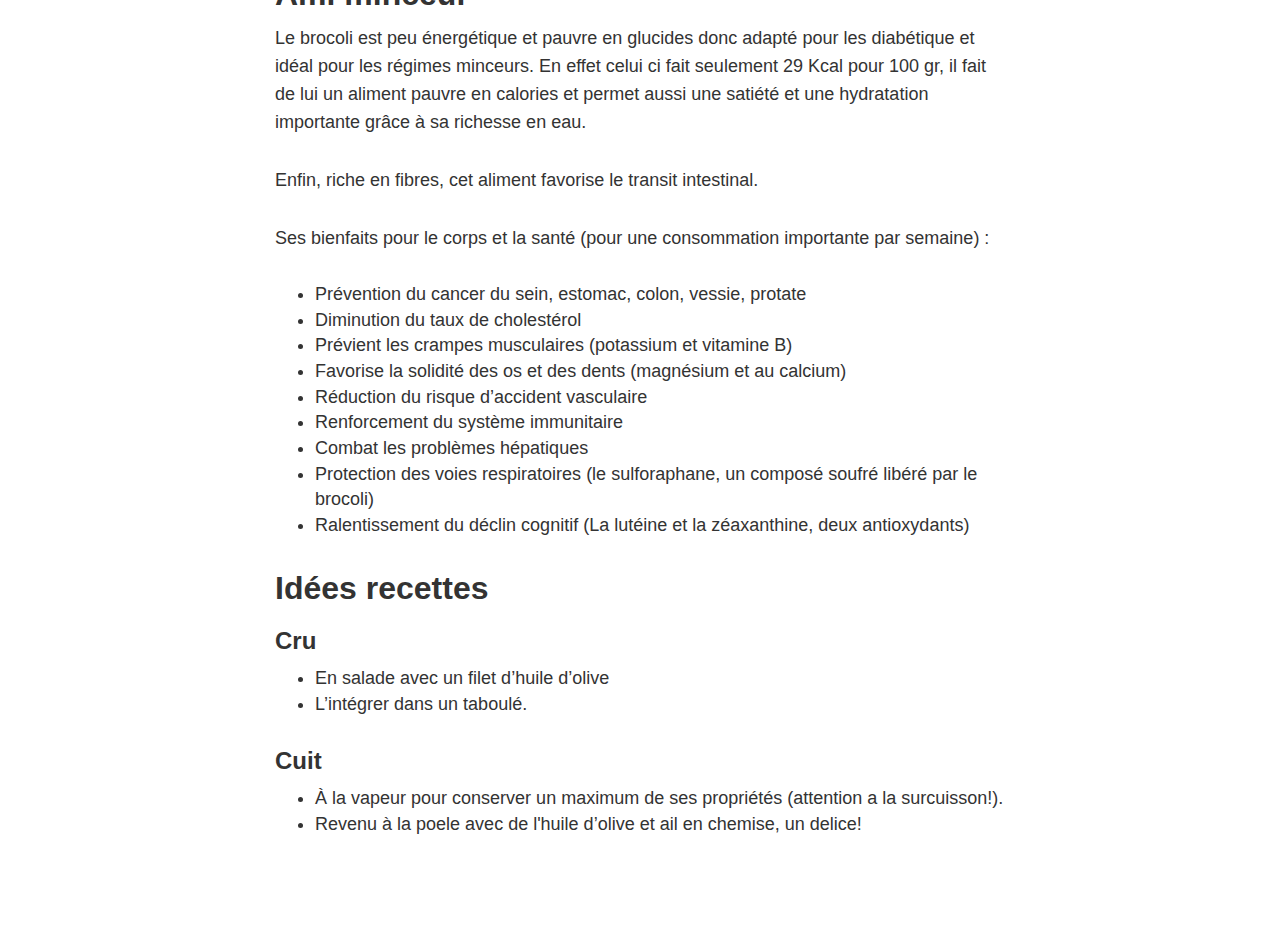
<file: le-brocoli/index.html>
<!DOCTYPE html><html><head><meta content="text/html; charset=UTF-8" http-equiv="Content-Type" /><meta charset="utf-8" /><meta content="ie=edge" http-equiv="x-ua-compatible" /><meta content="width=device-width, initial-scale=1, shrink-to-fit=no" name="viewport" /><title>Les bienfaits du brocoli</title><meta content="Le brocoli est un légume excellent, aux nombreux et super-pouvoirs ! Il contribue énormément à améliorer la santé." name="description" /><meta content="Les bienfaits du brocoli" property="og:title" /><meta content="Le brocoli est un légume excellent, aux nombreux et super-pouvoirs ! Il contribue énormément à améliorer la santé." property="og:description" /><meta content="https://brave-hypatia-0b12fd.netlify.com/images/uploads/brocoli.jpg" property="og:image" /><meta content="https://brave-hypatia-0b12fd.netlify.com/le-brocoli/" property="og:url" /><meta content="website" property="og:type" /><meta content="summary_large_image" name="twitter:card" /><meta content="Les bienfaits du brocoli" name="twitter:title" /><meta content="Le brocoli est un légume excellent, aux nombreux et super-pouvoirs ! Il contribue énormément à améliorer la santé." name="twitter:description" /><meta content="https://brave-hypatia-0b12fd.netlify.com/images/uploads/brocoli.jpg" name="twitter:image" /><link href="/stylesheets/all.css" rel="stylesheet" /><script src="https://identity.netlify.com/v1/netlify-identity-widget.js" type="text/javascript"></script></head><body><header class="header-primary"><div class="logo"><a href="/"><img src="/images/uploads/logo.png" alt="Les bienfaits" /></a></div><a class="nav-button" href="#"><img src="/images/nav-open.svg" class="open" alt="" /><img src="/images/nav-close.svg" class="close" alt="" /></a></header><main class="main-content"><div class="news-detail"><div class="container"><div class="row"><div class="title"><span class="date">05-03-2020</span><h1>Les bienfaits du brocoli</h1></div></div><div class="row"><div class="image"><img src="/images/uploads/brocoli.jpg" alt="" /></div></div><div class="row content"><h1 id="le-brocoli">Le Brocoli</h1>

<p>Le brocoli est un légume excellent, aux nombreux et super-pouvoirs !
Il contribue énormément à améliorer la santé.</p>

<p>Le brocoli fait partie de la famille des crucifères, comprenant tous les choux ainsi que les radis, les navets et le cresson. Il contient beaucoup de Vitamine C, il a également des effets anticancer grâce à ses composés bioactifs.</p>

<p>Pour obtenir un maximum de bénéfices, il sera conseillé de le manger cru ou légèrement cuit.</p>

<h2 id="vitamines-et-minraux">Vitamines et minéraux</h2>

<p>Le brocoli est non seulement un concentré de vitamines :</p>

<ul>
  <li>Vitamine B9 qui est essentielle pour le renouvellement de nos cellules</li>
  <li>Provitamine A qui est un antioxydant</li>
  <li>Vitamine K nécessaire à la coagulation du sang</li>
</ul>

<p>C’est également une excellente source de minéraux (calcium, magnésium, phosphore) qui sont tous nécessaires à notre organisme.</p>

<h2 id="ami-minceur">Ami minceur</h2>

<p>Le brocoli est peu énergétique et pauvre en glucides donc adapté pour les diabétique et idéal pour les régimes minceurs.
En effet celui ci fait seulement 29 Kcal pour 100 gr, il fait de lui un aliment pauvre en calories et permet aussi une satiété et une hydratation importante grâce à sa richesse en eau.</p>

<p>Enfin, riche en fibres, cet aliment favorise le transit intestinal.</p>

<p>Ses bienfaits pour le corps et la santé (pour une consommation importante par semaine) :</p>

<ul>
  <li>Prévention du cancer du sein, estomac, colon, vessie, protate</li>
  <li>Diminution du taux de cholestérol</li>
  <li>Prévient les crampes musculaires (potassium et vitamine B)</li>
  <li>Favorise la solidité des os et des dents (magnésium et au calcium)</li>
  <li>Réduction du risque d’accident vasculaire</li>
  <li>Renforcement du système immunitaire</li>
  <li>Combat les problèmes hépatiques</li>
  <li>Protection des voies respiratoires (le sulforaphane, un composé soufré libéré par le brocoli)</li>
  <li>Ralentissement du déclin cognitif (La lutéine et la zéaxanthine, deux antioxydants)</li>
</ul>

<h2 id="ides-recettes">Idées recettes</h2>

<h3 id="cru">Cru</h3>

<ul>
  <li>En salade avec un filet d’huile d’olive</li>
  <li>L’intégrer dans un taboulé.</li>
</ul>

<h3 id="cuit">Cuit</h3>

<ul>
  <li>À la vapeur pour conserver un maximum de ses propriétés (attention a la surcuisson!).</li>
  <li>Revenu à la poele avec de l'huile d’olive et ail en chemise, un delice!</li>
</ul>
</div></div></div></main><script src="/javascripts/main.js" async="true"></script></body></html>
</file>
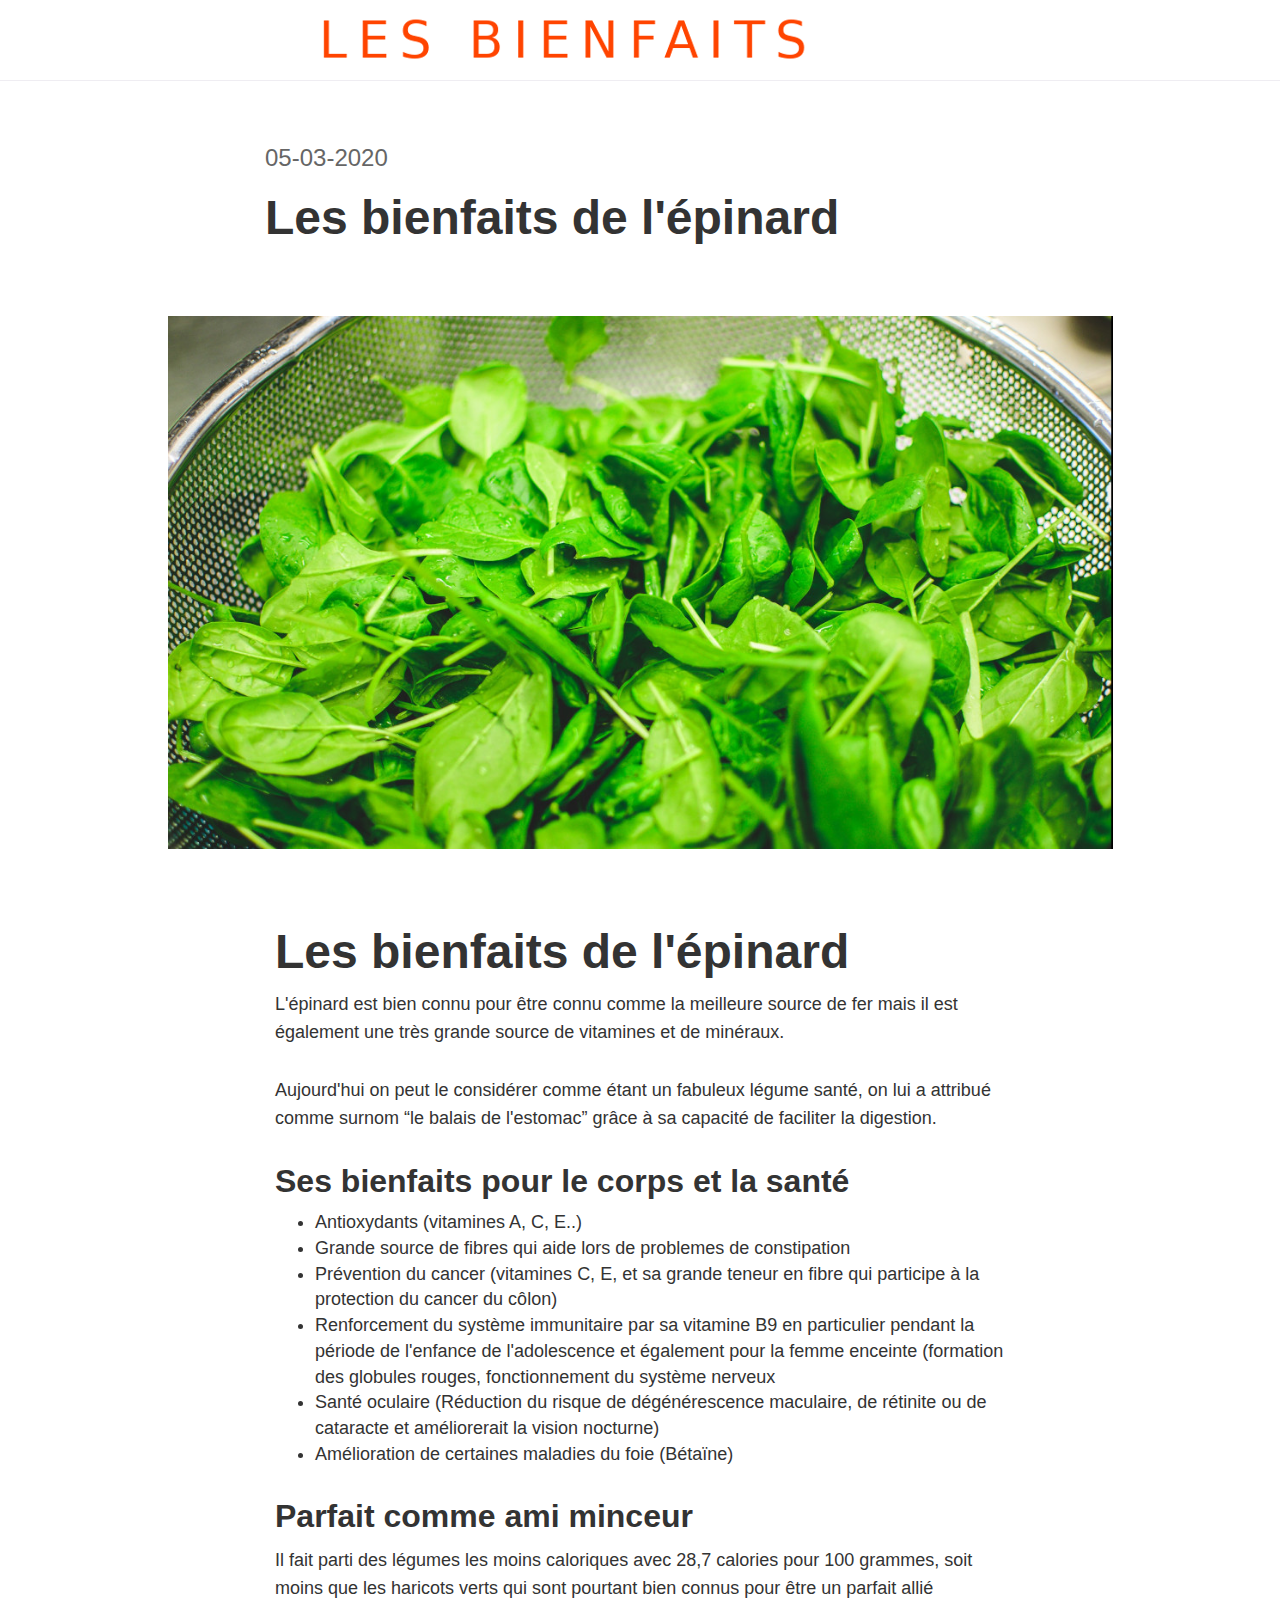
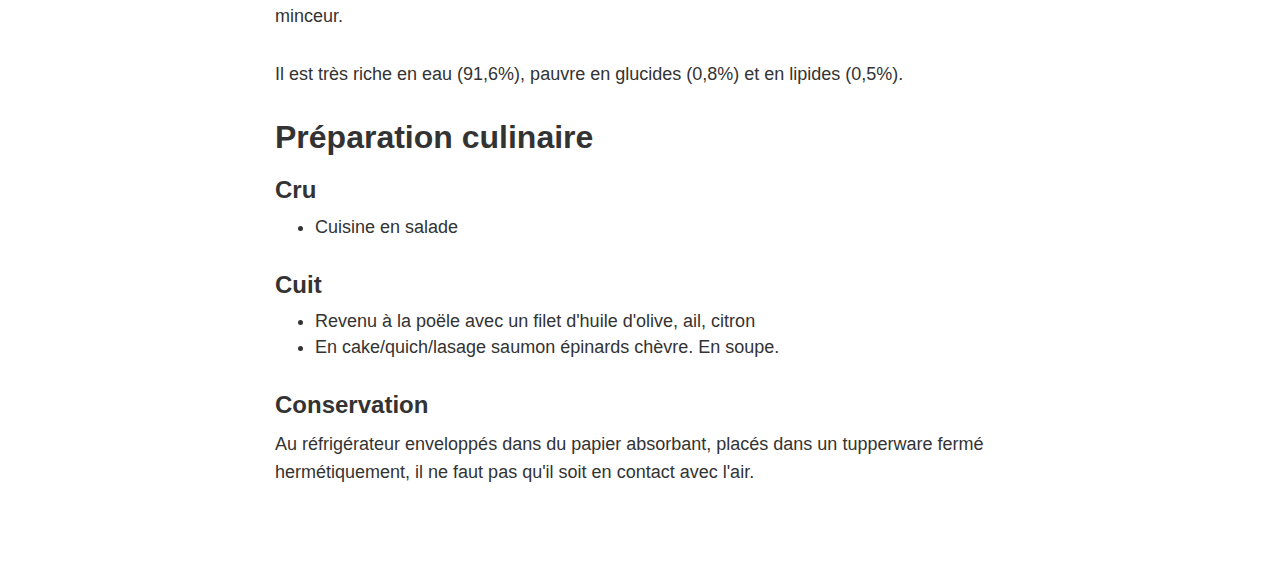
<file: les-bienfaits-de-lepinard/index.html>
<!DOCTYPE html><html><head><meta content="text/html; charset=UTF-8" http-equiv="Content-Type" /><meta charset="utf-8" /><meta content="ie=edge" http-equiv="x-ua-compatible" /><meta content="width=device-width, initial-scale=1, shrink-to-fit=no" name="viewport" /><title>Les bienfaits de l'épinard</title><meta content="L'épinard est bien connu pour être connu comme la meilleure source de fer mais il est également une très grande source de vitamines et de minéraux." name="description" /><meta content="Les bienfaits de l'épinard" property="og:title" /><meta content="L'épinard est bien connu pour être connu comme la meilleure source de fer mais il est également une très grande source de vitamines et de minéraux." property="og:description" /><meta content="https://brave-hypatia-0b12fd.netlify.com/images/uploads/epinard.jpg" property="og:image" /><meta content="https://brave-hypatia-0b12fd.netlify.com/les-bienfaits-de-lepinard/" property="og:url" /><meta content="website" property="og:type" /><meta content="summary_large_image" name="twitter:card" /><meta content="Les bienfaits de l'épinard" name="twitter:title" /><meta content="L'épinard est bien connu pour être connu comme la meilleure source de fer mais il est également une très grande source de vitamines et de minéraux." name="twitter:description" /><meta content="https://brave-hypatia-0b12fd.netlify.com/images/uploads/epinard.jpg" name="twitter:image" /><link href="/stylesheets/all.css" rel="stylesheet" /><script src="https://identity.netlify.com/v1/netlify-identity-widget.js" type="text/javascript"></script></head><body><header class="header-primary"><div class="logo"><a href="/"><img src="/images/uploads/logo.png" alt="Les bienfaits" /></a></div><a class="nav-button" href="#"><img src="/images/nav-open.svg" class="open" alt="" /><img src="/images/nav-close.svg" class="close" alt="" /></a></header><main class="main-content"><div class="news-detail"><div class="container"><div class="row"><div class="title"><span class="date">05-03-2020</span><h1>Les bienfaits de l'épinard</h1></div></div><div class="row"><div class="image"><img src="/images/uploads/epinard.jpg" alt="" /></div></div><div class="row content"><h1 id="les-bienfaits-de-lpinard">Les bienfaits de l'épinard</h1>

<p>L'épinard est bien connu pour être connu comme la meilleure source de fer mais il est également une très grande source de vitamines et de minéraux.</p>

<p>Aujourd'hui on peut le considérer comme étant un fabuleux légume santé, on lui a attribué comme surnom “le balais de l'estomac” grâce à sa capacité de faciliter la digestion.</p>

<h2 id="ses-bienfaits-pour-le-corps-et-la-sant">Ses bienfaits pour le corps et la santé</h2>

<ul>
  <li>Antioxydants (vitamines A, C, E..)</li>
  <li>Grande source de fibres qui aide lors de problemes de constipation</li>
  <li>Prévention du cancer (vitamines C, E, et sa grande teneur en fibre qui participe à la protection du cancer du côlon)</li>
  <li>Renforcement du système immunitaire par sa vitamine B9 en particulier pendant la période de l'enfance de l'adolescence et également pour la femme enceinte (formation des globules rouges, fonctionnement du système nerveux</li>
  <li>Santé oculaire (Réduction du risque de dégénérescence maculaire, de rétinite ou de cataracte et améliorerait la vision nocturne)</li>
  <li>Amélioration de certaines maladies du foie (Bétaïne)</li>
</ul>

<h2 id="parfait-comme-ami-minceur">Parfait comme ami minceur</h2>

<p>Il fait parti des légumes les moins caloriques avec 28,7 calories pour 100 grammes, soit moins que les haricots verts qui sont pourtant bien connus pour être un parfait allié minceur.</p>

<p>Il est très riche en eau (91,6%), pauvre en glucides (0,8%) et en lipides (0,5%).</p>

<h2 id="prparation-culinaire">Préparation culinaire</h2>

<h3 id="cru">Cru</h3>
<ul>
  <li>Cuisine en salade</li>
</ul>

<h3 id="cuit">Cuit</h3>
<ul>
  <li>Revenu à la poële avec un filet d'huile d'olive, ail, citron</li>
  <li>En cake/quich/lasage saumon épinards chèvre. En soupe.</li>
</ul>

<h3 id="conservation">Conservation</h3>

<p>Au réfrigérateur enveloppés dans du papier absorbant, placés dans un tupperware fermé hermétiquement, il ne faut pas qu'il soit en contact avec l'air.</p>
</div></div></div></main><script src="/javascripts/main.js" async="true"></script></body></html>
</file>
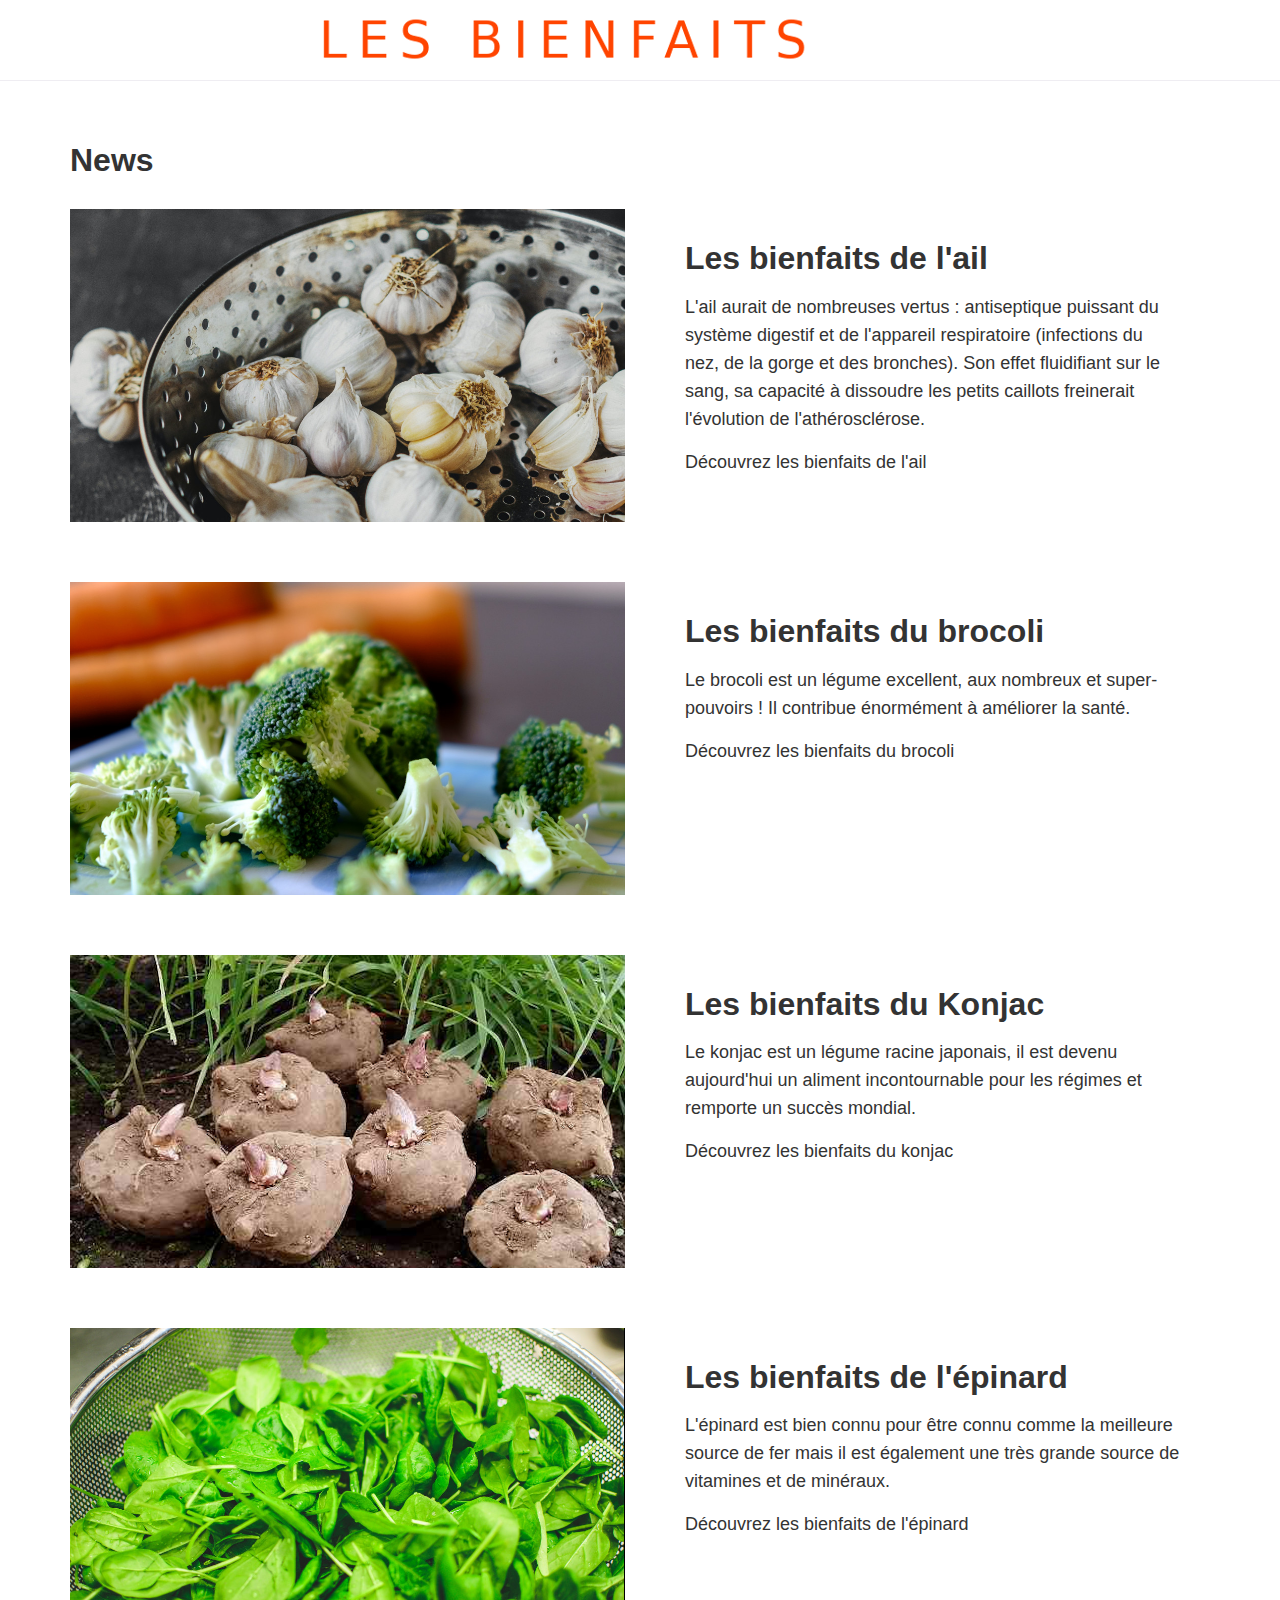
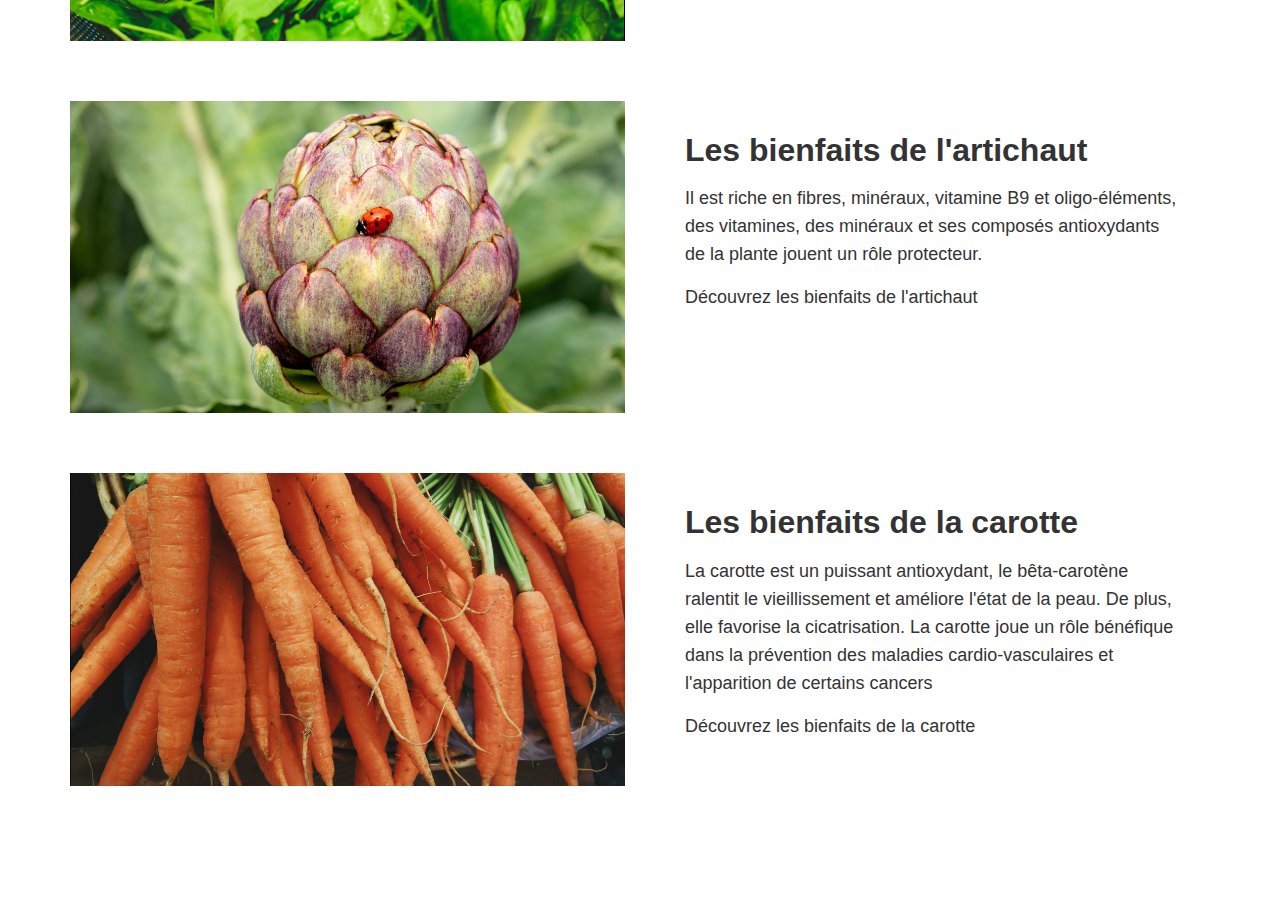
<file: news/index.html>
<!DOCTYPE html><html><head><meta content="text/html; charset=UTF-8" http-equiv="Content-Type" /><meta charset="utf-8" /><meta content="ie=edge" http-equiv="x-ua-compatible" /><meta content="width=device-width, initial-scale=1, shrink-to-fit=no" name="viewport" /><title>Kaldi - Middleman + Netlify CMS Example</title><meta content="A simple example to get started with Middleman and Netlify CMS" name="description" /><meta content="Kaldi - Middleman + Netlify CMS Example" property="og:title" /><meta content="A simple example to get started with Middleman and Netlify CMS" property="og:description" /><meta content="https://brave-hypatia-0b12fd.netlify.com/images/uploads/homepage-hero.jpg" property="og:image" /><meta content="https://brave-hypatia-0b12fd.netlify.com/news/" property="og:url" /><meta content="website" property="og:type" /><meta content="summary_large_image" name="twitter:card" /><meta content="Kaldi - Middleman + Netlify CMS Example" name="twitter:title" /><meta content="A simple example to get started with Middleman and Netlify CMS" name="twitter:description" /><meta content="https://brave-hypatia-0b12fd.netlify.com/images/uploads/homepage-hero.jpg" name="twitter:image" /><link href="/stylesheets/all.css" rel="stylesheet" /><script src="https://identity.netlify.com/v1/netlify-identity-widget.js" type="text/javascript"></script></head><body><header class="header-primary"><div class="logo"><a href="/"><img src="/images/uploads/logo.png" alt="Les bienfaits" /></a></div><a class="nav-button" href="#"><img src="/images/nav-open.svg" class="open" alt="" /><img src="/images/nav-close.svg" class="close" alt="" /></a></header><main class="main-content"><section class="homepage-news news"><div class="container"><h2>News</h2><div class="news-items"><article class="news-item"><div class="row"><div class="image"><a href="/ail/"><img src="/images/uploads/ail.jpg" alt="" /></a></div><div class="content"><div class="wrapper"><a href="/ail/"><h3>Les bienfaits de l'ail</h3></a><p>L'ail aurait de nombreuses vertus : antiseptique puissant du système digestif et de l'appareil respiratoire (infections du nez, de la gorge et des bronches). Son effet fluidifiant sur le sang, sa capacité à dissoudre les petits caillots freinerait l'évolution de l'athérosclérose.</p><p>Découvrez <a href="/ail/">les bienfaits de l'ail</a></p></div></div></div></article><article class="news-item"><div class="row"><div class="image"><a href="/le-brocoli/"><img src="/images/uploads/brocoli.jpg" alt="" /></a></div><div class="content"><div class="wrapper"><a href="/le-brocoli/"><h3>Les bienfaits du brocoli</h3></a><p>Le brocoli est un légume excellent, aux nombreux et super-pouvoirs ! Il contribue énormément à améliorer la santé.</p><p>Découvrez <a href="/le-brocoli/">les bienfaits du brocoli</a></p></div></div></div></article><article class="news-item"><div class="row"><div class="image"><a href="/du-konjac/"><img src="/images/uploads/konjac.jpg" alt="" /></a></div><div class="content"><div class="wrapper"><a href="/du-konjac/"><h3>Les bienfaits du Konjac</h3></a><p>Le konjac est un légume racine japonais, il est devenu aujourd'hui un aliment incontournable pour les régimes et remporte un succès mondial.</p><p>Découvrez <a href="/du-konjac/">les bienfaits du konjac</a></p></div></div></div></article><article class="news-item"><div class="row"><div class="image"><a href="/les-bienfaits-de-lepinard/"><img src="/images/uploads/epinard.jpg" alt="" /></a></div><div class="content"><div class="wrapper"><a href="/les-bienfaits-de-lepinard/"><h3>Les bienfaits de l'épinard</h3></a><p>L'épinard est bien connu pour être connu comme la meilleure source de fer mais il est également une très grande source de vitamines et de minéraux.</p><p>Découvrez <a href="/les-bienfaits-de-lepinard/">les bienfaits de l'épinard</a></p></div></div></div></article><article class="news-item"><div class="row"><div class="image"><a href="/artichaut/"><img src="/images/uploads/artichaut.jpg" alt="" /></a></div><div class="content"><div class="wrapper"><a href="/artichaut/"><h3>Les bienfaits de l'artichaut</h3></a><p>Il est riche en fibres, minéraux, vitamine B9 et oligo-éléments, des vitamines, des minéraux et ses composés antioxydants de la plante jouent un rôle protecteur.</p><p>Découvrez <a href="/artichaut/">les bienfaits de l'artichaut</a></p></div></div></div></article><article class="news-item"><div class="row"><div class="image"><a href="/la-carotte/"><img src="/images/uploads/carottes.jpg" alt="" /></a></div><div class="content"><div class="wrapper"><a href="/la-carotte/"><h3>Les bienfaits de la carotte</h3></a><p>La carotte est un puissant antioxydant, le bêta-carotène ralentit le vieillissement et améliore l'état de la peau. De plus, elle favorise la cicatrisation. La carotte joue un rôle bénéfique dans la prévention des maladies cardio-vasculaires et l'apparition de certains cancers</p><p>Découvrez <a href="/la-carotte/">les bienfaits de la carotte</a></p></div></div></div></article></div></div></section></main><script src="/javascripts/main.js" async="true"></script></body></html>
</file>
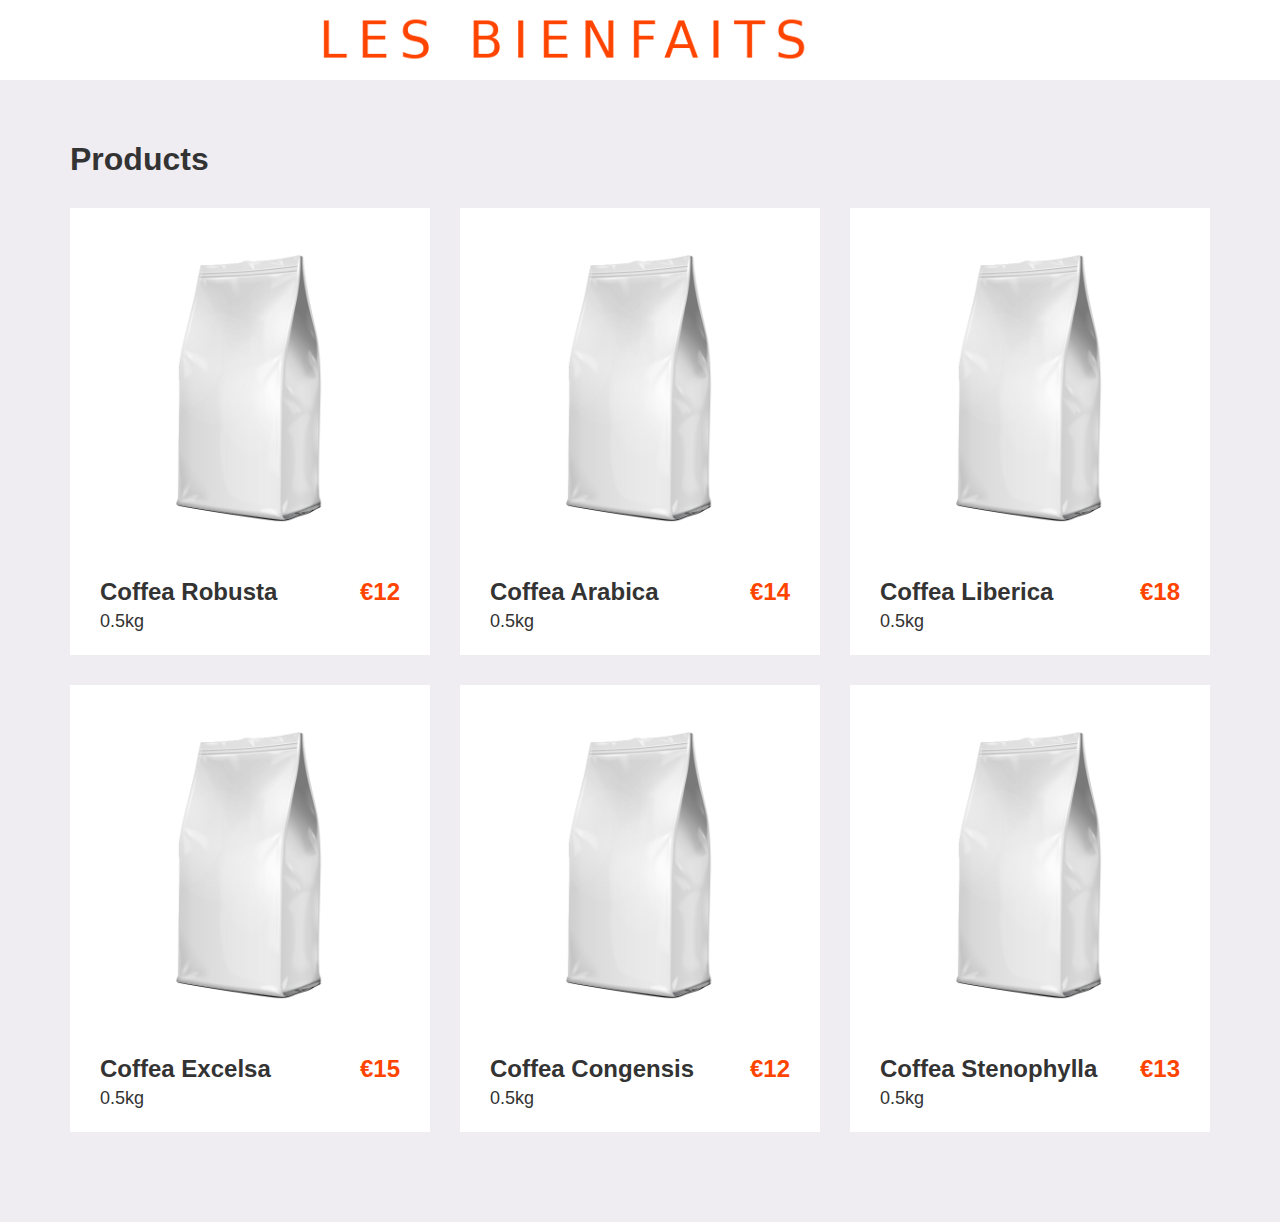
<file: products/index.html>
<!DOCTYPE html><html><head><meta content="text/html; charset=UTF-8" http-equiv="Content-Type" /><meta charset="utf-8" /><meta content="ie=edge" http-equiv="x-ua-compatible" /><meta content="width=device-width, initial-scale=1, shrink-to-fit=no" name="viewport" /><title>Kaldi - Middleman + Netlify CMS Example</title><meta content="A simple example to get started with Middleman and Netlify CMS" name="description" /><meta content="Kaldi - Middleman + Netlify CMS Example" property="og:title" /><meta content="A simple example to get started with Middleman and Netlify CMS" property="og:description" /><meta content="https://brave-hypatia-0b12fd.netlify.com/images/uploads/homepage-hero.jpg" property="og:image" /><meta content="https://brave-hypatia-0b12fd.netlify.com/products/" property="og:url" /><meta content="website" property="og:type" /><meta content="summary_large_image" name="twitter:card" /><meta content="Kaldi - Middleman + Netlify CMS Example" name="twitter:title" /><meta content="A simple example to get started with Middleman and Netlify CMS" name="twitter:description" /><meta content="https://brave-hypatia-0b12fd.netlify.com/images/uploads/homepage-hero.jpg" name="twitter:image" /><link href="/stylesheets/all.css" rel="stylesheet" /><script src="https://identity.netlify.com/v1/netlify-identity-widget.js" type="text/javascript"></script></head><body><header class="header-primary"><div class="logo"><a href="/"><img src="/images/uploads/logo.png" alt="Les bienfaits" /></a></div><a class="nav-button" href="#"><img src="/images/nav-open.svg" class="open" alt="" /><img src="/images/nav-close.svg" class="close" alt="" /></a></header><main class="main-content"><section class="products"><div class="container"><h2>Products</h2><div class="row"><div class="product"><a href="/product/coffea-robusta/"><div class="product-image"><img src="/images/uploads/product-01.png" alt="" /></div><div class="product-content"><div class="title"><h3>Coffea Robusta</h3></div><div class="price"><p>€12</p></div><div class="weight"><p>0.5kg</p></div></div></a></div><div class="product"><a href="/product/coffea-arabica/"><div class="product-image"><img src="/images/uploads/product-01.png" alt="" /></div><div class="product-content"><div class="title"><h3>Coffea Arabica</h3></div><div class="price"><p>€14</p></div><div class="weight"><p>0.5kg</p></div></div></a></div><div class="product"><a href="/product/coffea-liberica/"><div class="product-image"><img src="/images/uploads/product-01.png" alt="" /></div><div class="product-content"><div class="title"><h3>Coffea Liberica</h3></div><div class="price"><p>€18</p></div><div class="weight"><p>0.5kg</p></div></div></a></div><div class="product"><a href="/product/coffea-excelsa/"><div class="product-image"><img src="/images/uploads/product-01.png" alt="" /></div><div class="product-content"><div class="title"><h3>Coffea Excelsa</h3></div><div class="price"><p>€15</p></div><div class="weight"><p>0.5kg</p></div></div></a></div><div class="product"><a href="/product/coffea-congensis/"><div class="product-image"><img src="/images/uploads/product-01.png" alt="" /></div><div class="product-content"><div class="title"><h3>Coffea Congensis</h3></div><div class="price"><p>€12</p></div><div class="weight"><p>0.5kg</p></div></div></a></div><div class="product"><a href="/product/coffea-stenophylla/"><div class="product-image"><img src="/images/uploads/product-01.png" alt="" /></div><div class="product-content"><div class="title"><h3>Coffea Stenophylla</h3></div><div class="price"><p>€13</p></div><div class="weight"><p>0.5kg</p></div></div></a></div></div></div></section></main><script src="/javascripts/main.js" async="true"></script></body></html>
</file>
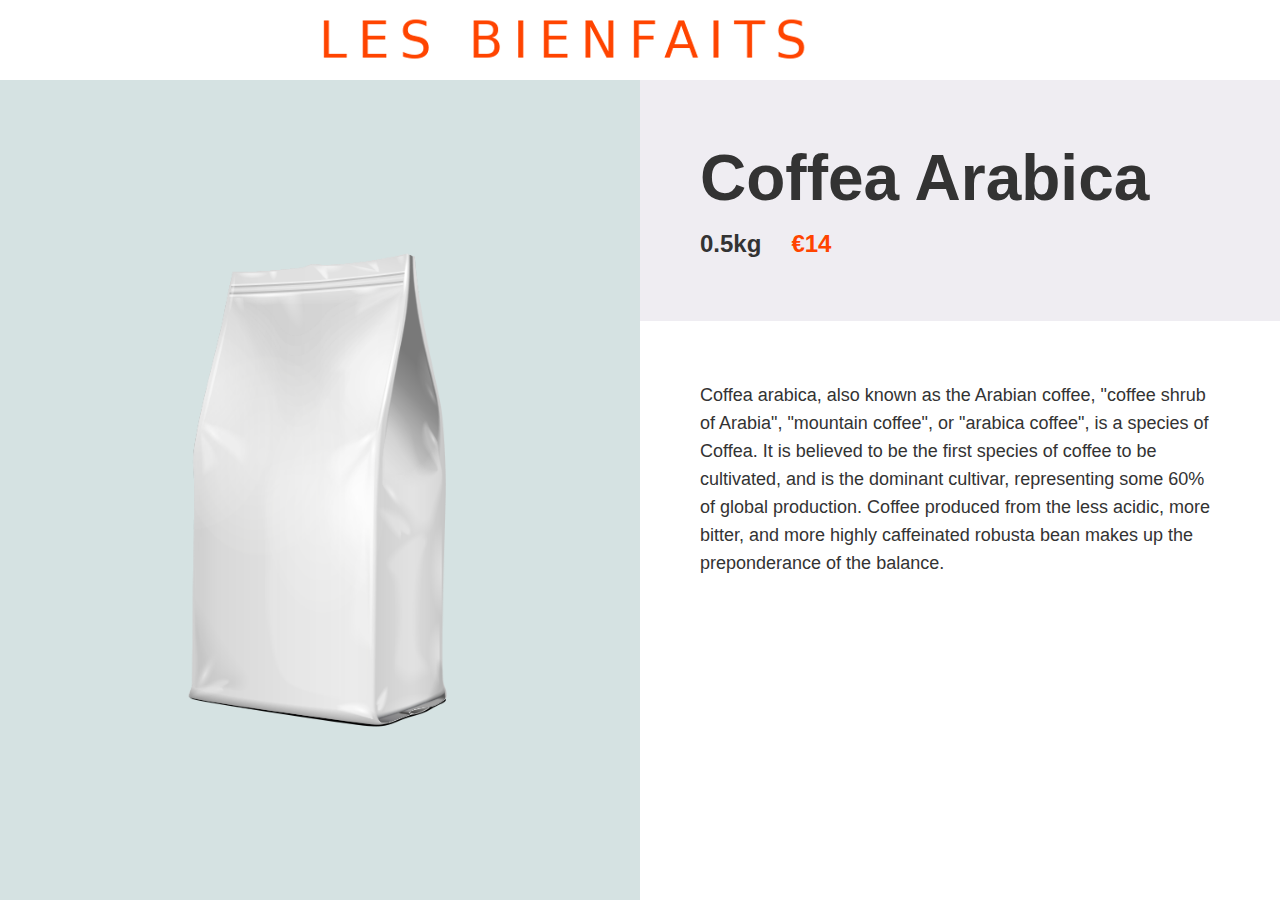
<file: product/coffea-arabica/index.html>
<!DOCTYPE html><html><head><meta content="text/html; charset=UTF-8" http-equiv="Content-Type" /><meta charset="utf-8" /><meta content="ie=edge" http-equiv="x-ua-compatible" /><meta content="width=device-width, initial-scale=1, shrink-to-fit=no" name="viewport" /><title>Kaldi - Middleman + Netlify CMS Example</title><meta content="A simple example to get started with Middleman and Netlify CMS" name="description" /><meta content="Kaldi - Middleman + Netlify CMS Example" property="og:title" /><meta content="A simple example to get started with Middleman and Netlify CMS" property="og:description" /><meta content="https://brave-hypatia-0b12fd.netlify.com/images/uploads/homepage-hero.jpg" property="og:image" /><meta content="https://brave-hypatia-0b12fd.netlify.com/product/coffea-arabica/" property="og:url" /><meta content="website" property="og:type" /><meta content="summary_large_image" name="twitter:card" /><meta content="Kaldi - Middleman + Netlify CMS Example" name="twitter:title" /><meta content="A simple example to get started with Middleman and Netlify CMS" name="twitter:description" /><meta content="https://brave-hypatia-0b12fd.netlify.com/images/uploads/homepage-hero.jpg" name="twitter:image" /><link href="/stylesheets/all.css" rel="stylesheet" /></head><body><header class="header-primary"><div class="logo"><a href="/"><img src="/images/uploads/logo.png" alt="Les bienfaits" /></a></div><a class="nav-button" href="#"><img src="/images/nav-open.svg" class="open" alt="" /><img src="/images/nav-close.svg" class="close" alt="" /></a></header><main class="main-content"><div class="product-detail"><div class="image" style="background-image: url('/images/uploads/product-01.png')"></div><div class="content"><div class="meta"><h1>Coffea Arabica</h1><div class="weight"><span>0.5kg</span></div><div class="price"><span>€14</span></div></div><div class="body"><p>Coffea arabica, also known as the Arabian coffee, "coffee shrub of Arabia", "mountain coffee", or "arabica coffee", is a species of Coffea. It is believed to be the first species of coffee to be cultivated, and is the dominant cultivar, representing some 60% of global production. Coffee produced from the less acidic, more bitter, and more highly caffeinated robusta bean makes up the preponderance of the balance.</p>
</div></div></div></main><script src="/javascripts/main.js" async="true"></script></body></html>
</file>
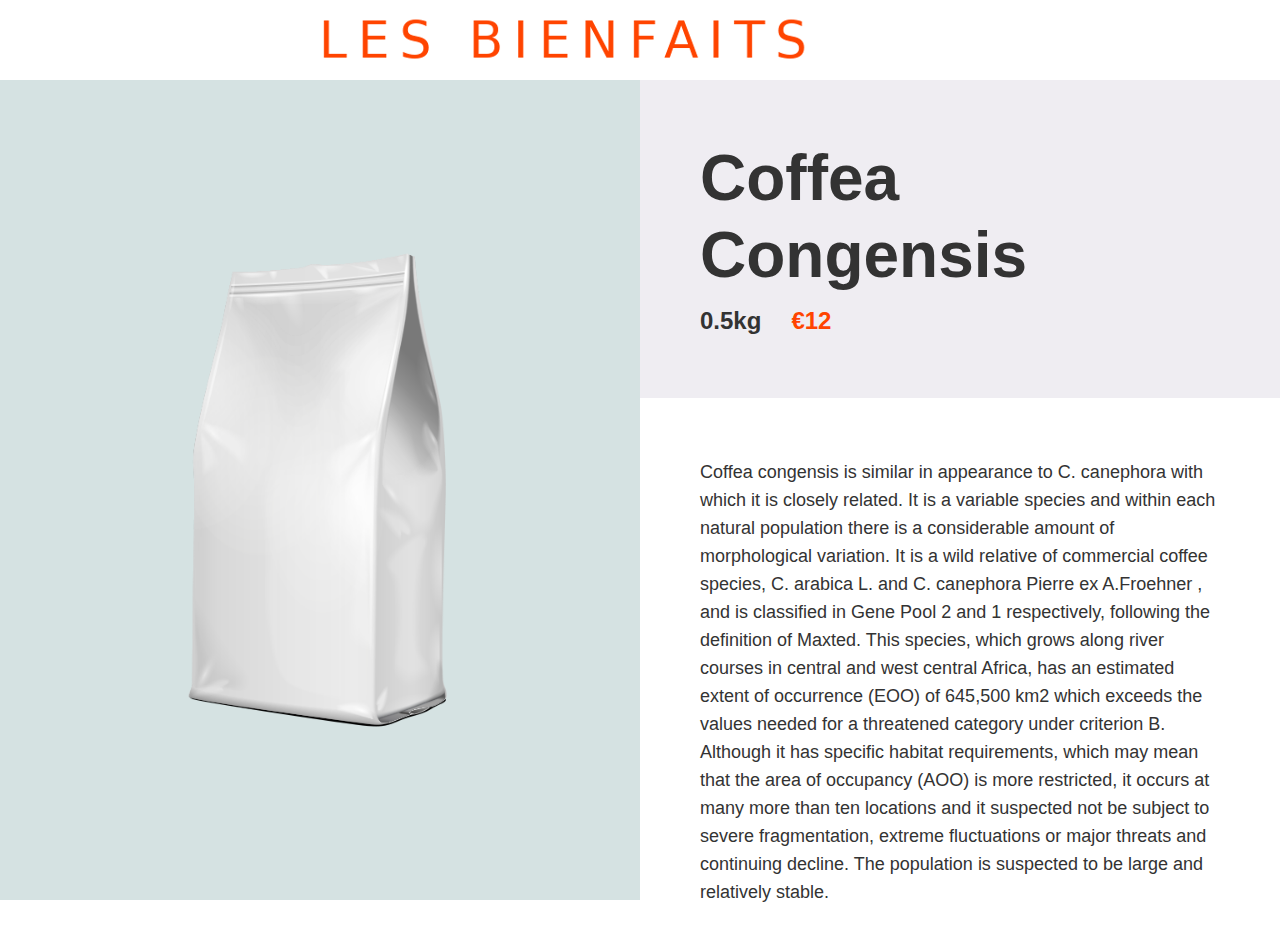
<file: product/coffea-congensis/index.html>
<!DOCTYPE html><html><head><meta content="text/html; charset=UTF-8" http-equiv="Content-Type" /><meta charset="utf-8" /><meta content="ie=edge" http-equiv="x-ua-compatible" /><meta content="width=device-width, initial-scale=1, shrink-to-fit=no" name="viewport" /><title>Kaldi - Middleman + Netlify CMS Example</title><meta content="A simple example to get started with Middleman and Netlify CMS" name="description" /><meta content="Kaldi - Middleman + Netlify CMS Example" property="og:title" /><meta content="A simple example to get started with Middleman and Netlify CMS" property="og:description" /><meta content="https://brave-hypatia-0b12fd.netlify.com/images/uploads/homepage-hero.jpg" property="og:image" /><meta content="https://brave-hypatia-0b12fd.netlify.com/product/coffea-congensis/" property="og:url" /><meta content="website" property="og:type" /><meta content="summary_large_image" name="twitter:card" /><meta content="Kaldi - Middleman + Netlify CMS Example" name="twitter:title" /><meta content="A simple example to get started with Middleman and Netlify CMS" name="twitter:description" /><meta content="https://brave-hypatia-0b12fd.netlify.com/images/uploads/homepage-hero.jpg" name="twitter:image" /><link href="/stylesheets/all.css" rel="stylesheet" /></head><body><header class="header-primary"><div class="logo"><a href="/"><img src="/images/uploads/logo.png" alt="Les bienfaits" /></a></div><a class="nav-button" href="#"><img src="/images/nav-open.svg" class="open" alt="" /><img src="/images/nav-close.svg" class="close" alt="" /></a></header><main class="main-content"><div class="product-detail"><div class="image" style="background-image: url('/images/uploads/product-01.png')"></div><div class="content"><div class="meta"><h1>Coffea Congensis</h1><div class="weight"><span>0.5kg</span></div><div class="price"><span>€12</span></div></div><div class="body"><p>Coffea congensis is similar in appearance to C. canephora with which it is closely related. It is a variable species and within each natural population there is a considerable amount of morphological variation. It is a wild relative of commercial coffee species, C. arabica L. and C. canephora Pierre ex A.Froehner , and is classified in Gene Pool 2 and 1 respectively, following the definition of Maxted.
This species, which grows along river courses in central and west central Africa, has an estimated extent of occurrence (EOO) of 645,500 km2 which exceeds the values needed for a threatened category under criterion B. Although it has specific habitat requirements, which may mean that the area of occupancy (AOO) is more restricted, it occurs at many more than ten locations and it suspected not be subject to severe fragmentation, extreme fluctuations or major threats and continuing decline. The population is suspected to be large and relatively stable.</p>
</div></div></div></main><script src="/javascripts/main.js" async="true"></script></body></html>
</file>
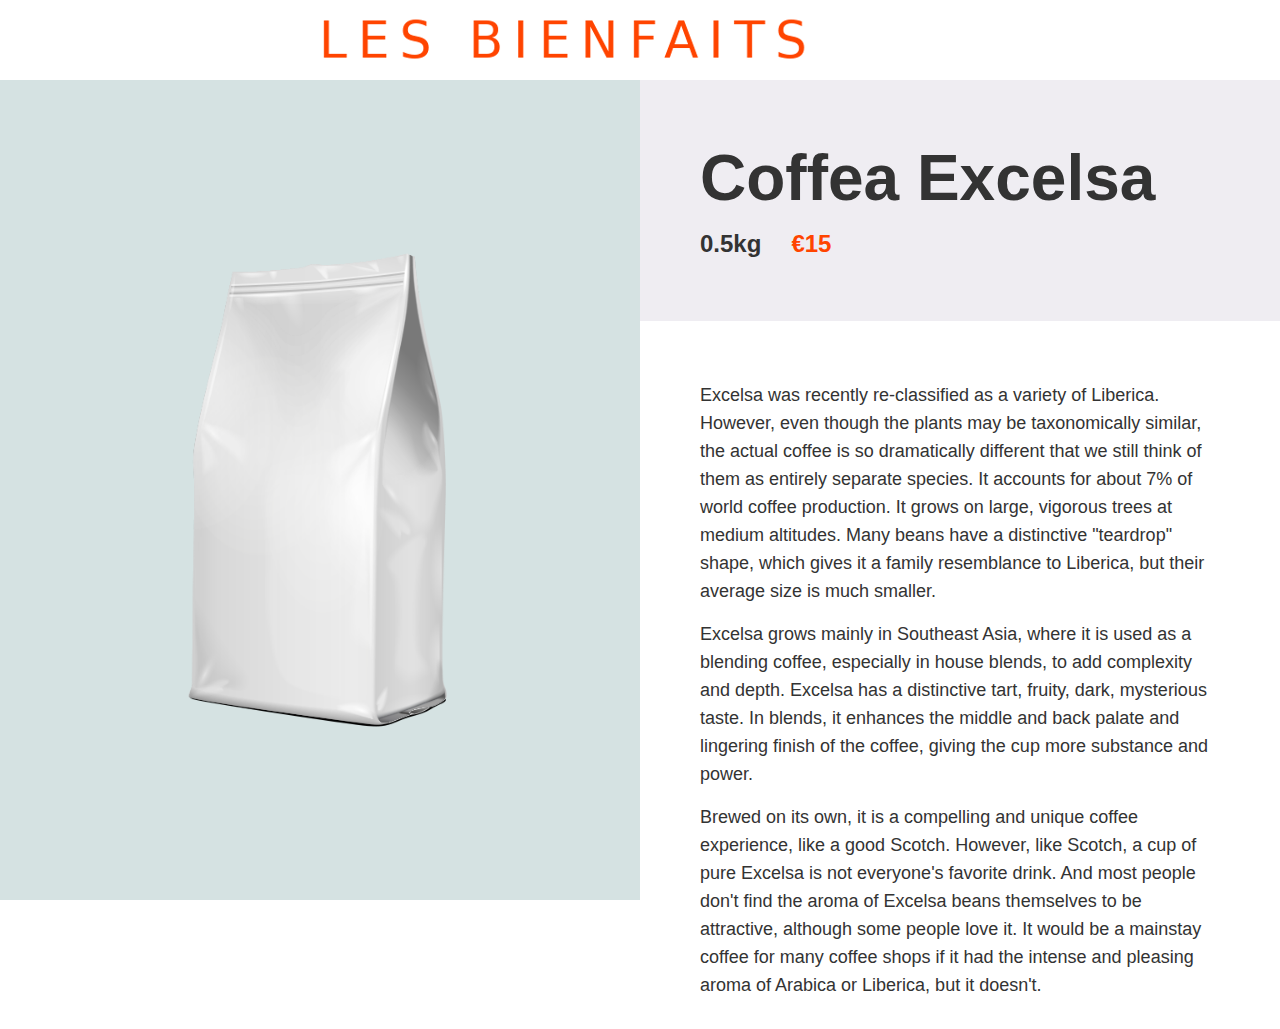
<file: product/coffea-excelsa/index.html>
<!DOCTYPE html><html><head><meta content="text/html; charset=UTF-8" http-equiv="Content-Type" /><meta charset="utf-8" /><meta content="ie=edge" http-equiv="x-ua-compatible" /><meta content="width=device-width, initial-scale=1, shrink-to-fit=no" name="viewport" /><title>Kaldi - Middleman + Netlify CMS Example</title><meta content="A simple example to get started with Middleman and Netlify CMS" name="description" /><meta content="Kaldi - Middleman + Netlify CMS Example" property="og:title" /><meta content="A simple example to get started with Middleman and Netlify CMS" property="og:description" /><meta content="https://brave-hypatia-0b12fd.netlify.com/images/uploads/homepage-hero.jpg" property="og:image" /><meta content="https://brave-hypatia-0b12fd.netlify.com/product/coffea-excelsa/" property="og:url" /><meta content="website" property="og:type" /><meta content="summary_large_image" name="twitter:card" /><meta content="Kaldi - Middleman + Netlify CMS Example" name="twitter:title" /><meta content="A simple example to get started with Middleman and Netlify CMS" name="twitter:description" /><meta content="https://brave-hypatia-0b12fd.netlify.com/images/uploads/homepage-hero.jpg" name="twitter:image" /><link href="/stylesheets/all.css" rel="stylesheet" /></head><body><header class="header-primary"><div class="logo"><a href="/"><img src="/images/uploads/logo.png" alt="Les bienfaits" /></a></div><a class="nav-button" href="#"><img src="/images/nav-open.svg" class="open" alt="" /><img src="/images/nav-close.svg" class="close" alt="" /></a></header><main class="main-content"><div class="product-detail"><div class="image" style="background-image: url('/images/uploads/product-01.png')"></div><div class="content"><div class="meta"><h1>Coffea Excelsa</h1><div class="weight"><span>0.5kg</span></div><div class="price"><span>€15</span></div></div><div class="body"><p>Excelsa was recently re-classified as a variety of Liberica. However, even though the plants may be taxonomically similar, the actual coffee is so dramatically different that we still think of them as entirely separate species. It accounts for about 7% of world coffee production. It grows on large, vigorous trees at medium altitudes. Many beans have a distinctive "teardrop" shape, which gives it a family resemblance to Liberica, but their average size is much smaller.</p>

<p>Excelsa grows mainly in Southeast Asia, where it is used as a blending coffee, especially in house blends, to add complexity and depth. Excelsa has a distinctive tart, fruity, dark, mysterious taste. In blends, it enhances the middle and back palate and lingering finish of the coffee, giving the cup more substance and power.</p>

<p>Brewed on its own, it is a compelling and unique coffee experience, like a good Scotch. However, like Scotch, a cup of pure Excelsa is not everyone's favorite drink. And most people don't find the aroma of Excelsa beans themselves to be attractive, although some people love it. It would be a mainstay coffee for many coffee shops if it had the intense and pleasing aroma of Arabica or Liberica, but it doesn't.</p>
</div></div></div></main><script src="/javascripts/main.js" async="true"></script></body></html>
</file>
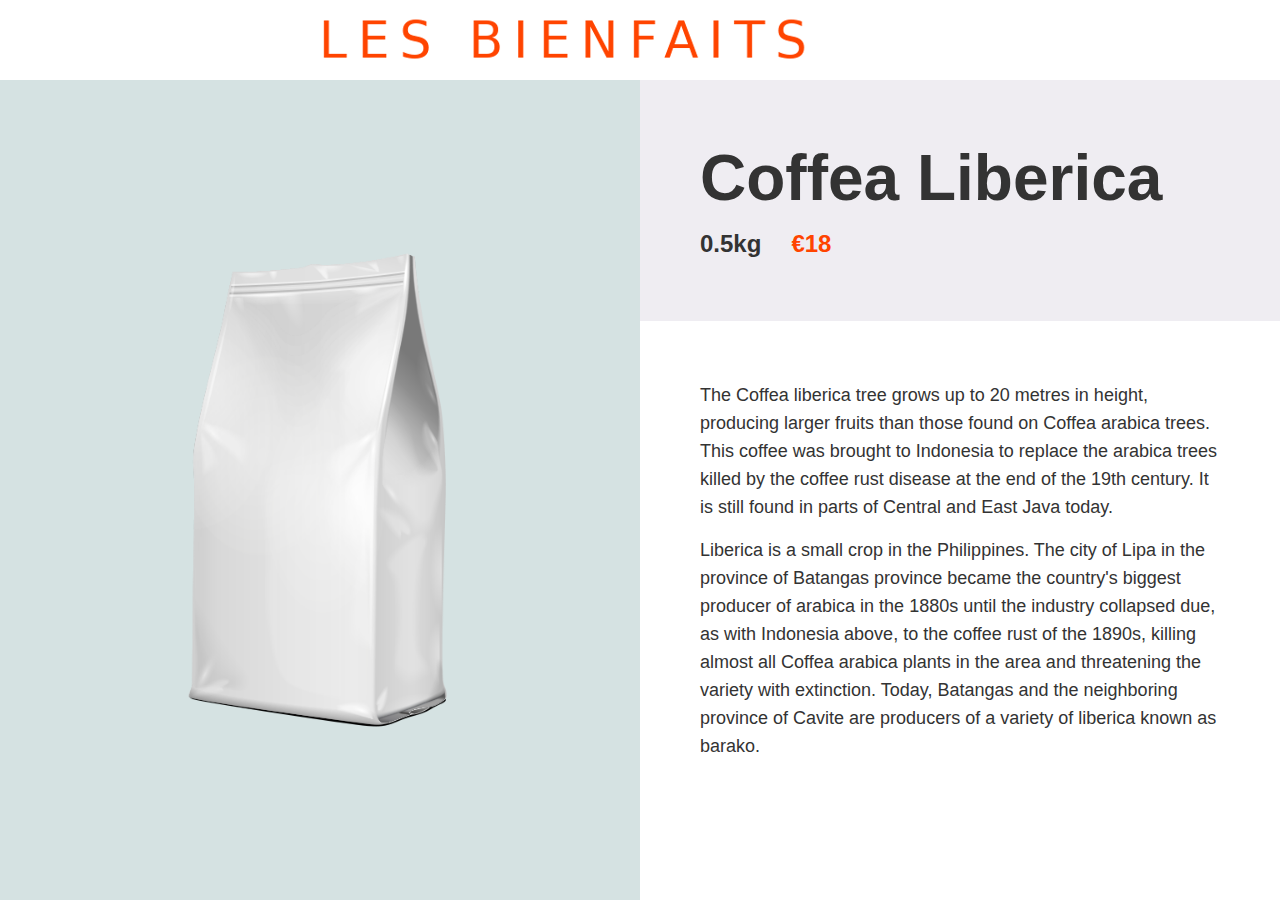
<file: product/coffea-liberica/index.html>
<!DOCTYPE html><html><head><meta content="text/html; charset=UTF-8" http-equiv="Content-Type" /><meta charset="utf-8" /><meta content="ie=edge" http-equiv="x-ua-compatible" /><meta content="width=device-width, initial-scale=1, shrink-to-fit=no" name="viewport" /><title>Kaldi - Middleman + Netlify CMS Example</title><meta content="A simple example to get started with Middleman and Netlify CMS" name="description" /><meta content="Kaldi - Middleman + Netlify CMS Example" property="og:title" /><meta content="A simple example to get started with Middleman and Netlify CMS" property="og:description" /><meta content="https://brave-hypatia-0b12fd.netlify.com/images/uploads/homepage-hero.jpg" property="og:image" /><meta content="https://brave-hypatia-0b12fd.netlify.com/product/coffea-liberica/" property="og:url" /><meta content="website" property="og:type" /><meta content="summary_large_image" name="twitter:card" /><meta content="Kaldi - Middleman + Netlify CMS Example" name="twitter:title" /><meta content="A simple example to get started with Middleman and Netlify CMS" name="twitter:description" /><meta content="https://brave-hypatia-0b12fd.netlify.com/images/uploads/homepage-hero.jpg" name="twitter:image" /><link href="/stylesheets/all.css" rel="stylesheet" /></head><body><header class="header-primary"><div class="logo"><a href="/"><img src="/images/uploads/logo.png" alt="Les bienfaits" /></a></div><a class="nav-button" href="#"><img src="/images/nav-open.svg" class="open" alt="" /><img src="/images/nav-close.svg" class="close" alt="" /></a></header><main class="main-content"><div class="product-detail"><div class="image" style="background-image: url('/images/uploads/product-01.png')"></div><div class="content"><div class="meta"><h1>Coffea Liberica</h1><div class="weight"><span>0.5kg</span></div><div class="price"><span>€18</span></div></div><div class="body"><p>The Coffea liberica tree grows up to 20 metres in height, producing larger fruits than those found on Coffea arabica trees. This coffee was brought to Indonesia to replace the arabica trees killed by the coffee rust disease at the end of the 19th century. It is still found in parts of Central and East Java today.</p>

<p>Liberica is a small crop in the Philippines. The city of Lipa in the province of Batangas province became the country's biggest producer of arabica in the 1880s until the industry collapsed due, as with Indonesia above, to the coffee rust of the 1890s, killing almost all Coffea arabica plants in the area and threatening the variety with extinction. Today, Batangas and the neighboring province of Cavite are producers of a variety of liberica known as barako.</p>
</div></div></div></main><script src="/javascripts/main.js" async="true"></script></body></html>
</file>
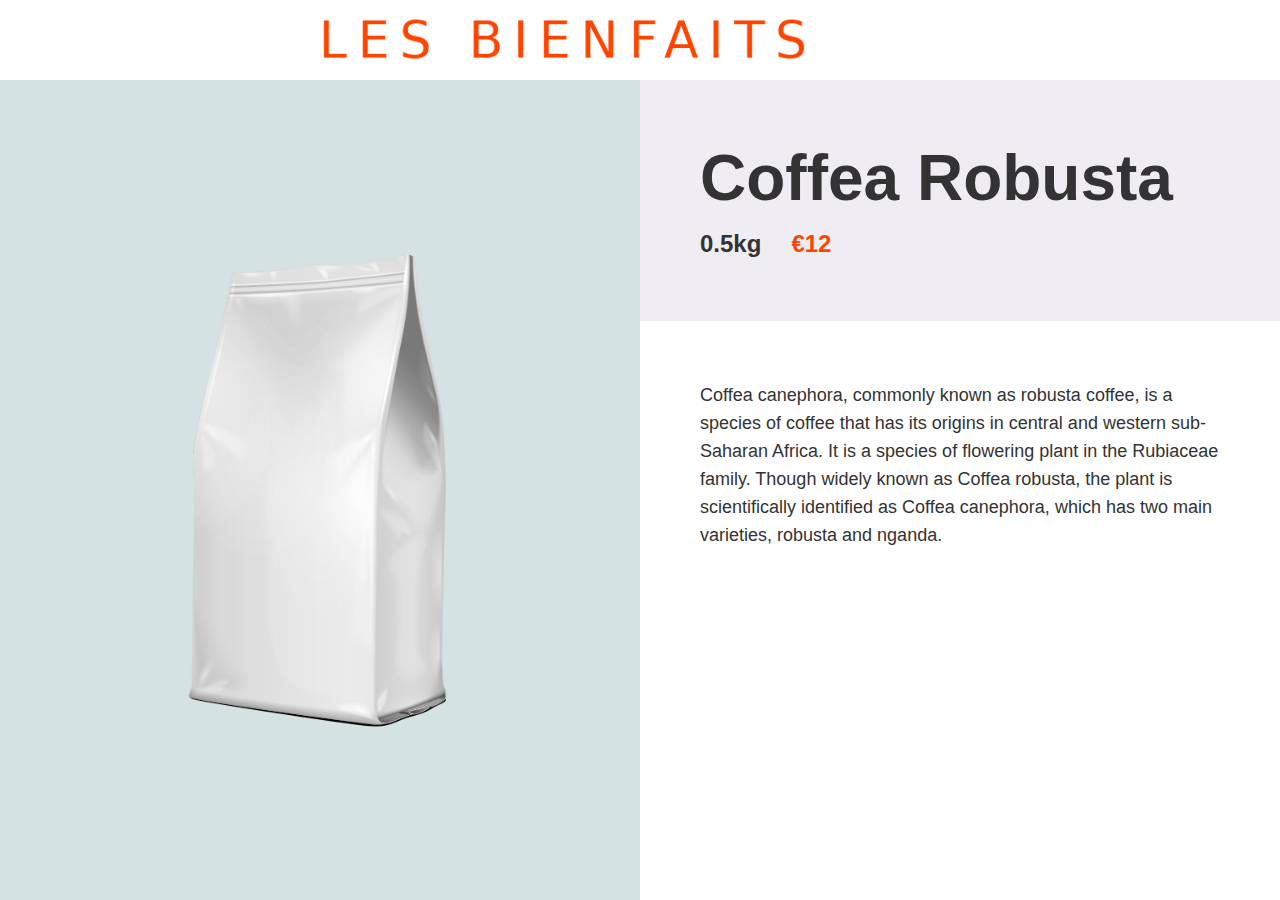
<file: product/coffea-robusta/index.html>
<!DOCTYPE html><html><head><meta content="text/html; charset=UTF-8" http-equiv="Content-Type" /><meta charset="utf-8" /><meta content="ie=edge" http-equiv="x-ua-compatible" /><meta content="width=device-width, initial-scale=1, shrink-to-fit=no" name="viewport" /><title>Kaldi - Middleman + Netlify CMS Example</title><meta content="A simple example to get started with Middleman and Netlify CMS" name="description" /><meta content="Kaldi - Middleman + Netlify CMS Example" property="og:title" /><meta content="A simple example to get started with Middleman and Netlify CMS" property="og:description" /><meta content="https://brave-hypatia-0b12fd.netlify.com/images/uploads/homepage-hero.jpg" property="og:image" /><meta content="https://brave-hypatia-0b12fd.netlify.com/product/coffea-robusta/" property="og:url" /><meta content="website" property="og:type" /><meta content="summary_large_image" name="twitter:card" /><meta content="Kaldi - Middleman + Netlify CMS Example" name="twitter:title" /><meta content="A simple example to get started with Middleman and Netlify CMS" name="twitter:description" /><meta content="https://brave-hypatia-0b12fd.netlify.com/images/uploads/homepage-hero.jpg" name="twitter:image" /><link href="/stylesheets/all.css" rel="stylesheet" /></head><body><header class="header-primary"><div class="logo"><a href="/"><img src="/images/uploads/logo.png" alt="Les bienfaits" /></a></div><a class="nav-button" href="#"><img src="/images/nav-open.svg" class="open" alt="" /><img src="/images/nav-close.svg" class="close" alt="" /></a></header><main class="main-content"><div class="product-detail"><div class="image" style="background-image: url('/images/uploads/product-01.png')"></div><div class="content"><div class="meta"><h1>Coffea Robusta</h1><div class="weight"><span>0.5kg</span></div><div class="price"><span>€12</span></div></div><div class="body"><p>Coffea canephora, commonly known as robusta coffee, is a species of coffee that has its origins in central and western sub-Saharan Africa. It is a species of flowering plant in the Rubiaceae family. Though widely known as Coffea robusta, the plant is scientifically identified as Coffea canephora, which has two main varieties, robusta and nganda.</p>
</div></div></div></main><script src="/javascripts/main.js" async="true"></script></body></html>
</file>
<file: stylesheets/all.css>
/*! normalize.css v3.0.3 | MIT License | github.com/necolas/normalize.css */html{font-family:sans-serif;-ms-text-size-adjust:100%;-webkit-text-size-adjust:100%}body{margin:0}article,aside,details,figcaption,figure,footer,header,hgroup,main,menu,nav,section,summary{display:block}audio,canvas,progress,video{display:inline-block;vertical-align:baseline}audio:not([controls]){display:none;height:0}[hidden],template{display:none}a{background-color:transparent}a:active,a:hover{outline:0}abbr[title]{border-bottom:none;text-decoration:underline;-webkit-text-decoration:underline dotted;text-decoration:underline dotted}b,strong{font-weight:bold}dfn{font-style:italic}h1{font-size:2em;margin:0.67em 0}mark{background:#ff0;color:#000}small{font-size:80%}sub,sup{font-size:75%;line-height:0;position:relative;vertical-align:baseline}sup{top:-0.5em}sub{bottom:-0.25em}img{border:0}svg:not(:root){overflow:hidden}figure{margin:1em 40px}hr{-webkit-box-sizing:content-box;box-sizing:content-box;height:0}pre{overflow:auto}code,kbd,pre,samp{font-family:monospace, monospace;font-size:1em}button,input,optgroup,select,textarea{color:inherit;font:inherit;margin:0}button{overflow:visible}button,select{text-transform:none}button,html input[type="button"],input[type="reset"],input[type="submit"]{-webkit-appearance:button;cursor:pointer}button[disabled],html input[disabled]{cursor:default}button::-moz-focus-inner,input::-moz-focus-inner{border:0;padding:0}input{line-height:normal}input[type="checkbox"],input[type="radio"]{-webkit-box-sizing:border-box;box-sizing:border-box;padding:0}input[type="number"]::-webkit-inner-spin-button,input[type="number"]::-webkit-outer-spin-button{height:auto}input[type="search"]{-webkit-appearance:textfield;-webkit-box-sizing:content-box;box-sizing:content-box}input[type="search"]::-webkit-search-cancel-button,input[type="search"]::-webkit-search-decoration{-webkit-appearance:none}fieldset{border:1px solid #c0c0c0;margin:0 2px;padding:0.35em 0.625em 0.75em}legend{border:0;padding:0}textarea{overflow:auto}optgroup{font-weight:bold}table{border-collapse:collapse;border-spacing:0}td,th{padding:0}*{-webkit-box-sizing:border-box;box-sizing:border-box}*:before,*:after{-webkit-box-sizing:border-box;box-sizing:border-box}html{font-size:10px;-webkit-tap-highlight-color:rgba(0,0,0,0)}body{font-family:"Helvetica Neue", Helvetica, Arial, sans-serif;font-size:14px;line-height:1.428571429;color:#333333;background-color:#fff}input,button,select,textarea{font-family:inherit;font-size:inherit;line-height:inherit}a{text-decoration:none}a:hover,a:focus{color:#23527c;text-decoration:underline}a:focus{outline:5px auto -webkit-focus-ring-color;outline-offset:-2px}figure{margin:0}img{vertical-align:middle}hr{margin-top:20px;margin-bottom:20px;border:0;border-top:1px solid #eeeeee}[role="button"]{cursor:pointer}h1,h2,h3,h4,h5,h6{font-family:inherit;font-weight:500;line-height:1.1;color:inherit}h1 small,h1 .small,h2 small,h2 .small,h3 small,h3 .small,h4 small,h4 .small,h5 small,h5 .small,h6 small,h6 .small{font-weight:400;line-height:1;color:#777777}h1,h2,h3{margin-top:20px;margin-bottom:10px}h1 small,h2 small,h3 small{font-size:65%}h4,h5,h6{margin-top:10px;margin-bottom:10px}h4 small,h5 small,h6 small{font-size:75%}h1{font-size:36px}h2{font-size:30px}h3{font-size:24px}h4{font-size:18px}h5{font-size:14px}h6{font-size:12px}p{margin:0 0 10px}.lead{margin-bottom:20px;font-size:16px;font-weight:300;line-height:1.4}@media (min-width: 768px){.lead{font-size:21px}}small{font-size:85%}mark{padding:.2em;background-color:#fcf8e3}ul,ol{margin-top:0;margin-bottom:10px}ul ul,ul ol,ol ul,ol ol{margin-bottom:0}.list-unstyled{padding-left:0;list-style:none}.list-inline{padding-left:0;list-style:none;margin-left:-5px}.list-inline>li{display:inline-block;padding-right:5px;padding-left:5px}dl{margin-top:0;margin-bottom:20px}dt,dd{line-height:1.428571429}dt{font-weight:700}dd{margin-left:0}.dl-horizontal dd:before,.dl-horizontal dd:after{display:table;content:" "}.dl-horizontal dd:after{clear:both}@media (min-width: 768px){.dl-horizontal dt{float:left;width:160px;clear:left;text-align:right;overflow:hidden;text-overflow:ellipsis;white-space:nowrap}.dl-horizontal dd{margin-left:180px}}abbr[title],abbr[data-original-title]{cursor:help}blockquote{padding:10px 20px;margin:0 0 20px;font-size:17.5px;border-left:5px solid #eeeeee}blockquote p:last-child,blockquote ul:last-child,blockquote ol:last-child{margin-bottom:0}blockquote footer,blockquote small{display:block;font-size:80%;line-height:1.428571429;color:#777777}blockquote footer:before,blockquote small:before{content:"\2014 \00A0"}address{margin-bottom:20px;font-style:normal;line-height:1.428571429}body{font-family:-apple-system, BlinkMacSystemFont, "Avenir Next", "Avenir", "Segoe UI", "Lucida Grande", "Helvetica Neue", "Helvetica", "Fira Sans", "Roboto", "Noto", "Droid Sans", "Cantarell", "Oxygen", "Ubuntu", "Franklin Gothic Medium", "Century Gothic", "Liberation Sans", sans-serif;-webkit-font-smoothing:antialiased;text-rendering:optimizeLegibility;color:#333333}p{font-size:18px;line-height:28px}h1,h2,h3{line-height:1.2}h1{font-size:64px;font-weight:700}h2{font-size:32px;font-weight:700}h3{font-size:24px;font-weight:700}@media screen and (max-width: 1199px){h1{font-size:48px}}@media screen and (max-width: 991px){h3{font-size:18px}}@media screen and (max-width: 767px){h1{font-size:32px}h2{font-size:24px}p{font-size:16px;line-height:24px}}.hero .caption,.container{margin-right:auto;margin-left:auto;padding-left:15px;padding-right:15px}.hero .caption:before,.container:before,.hero .caption:after,.container:after{display:table;content:" "}.hero .caption:after,.container:after{clear:both}@media (min-width: 768px){.hero .caption,.container{width:750px}}@media (min-width: 992px){.hero .caption,.container{width:970px}}@media (min-width: 1200px){.hero .caption,.container{width:1170px}}@media (min-width: 1420px){.hero .caption,.container{width:1360px}}.container-fluid{margin-right:auto;margin-left:auto;padding-left:15px;padding-right:15px}.container-fluid:before,.container-fluid:after{display:table;content:" "}.container-fluid:after{clear:both}.news .news-items,.row{margin-left:-15px;margin-right:-15px}.news .news-items:before,.row:before,.news .news-items:after,.row:after{display:table;content:" "}.news .news-items:after,.row:after{clear:both}.homepage-story .story-content,.hero h1,.news-detail .image,.news-detail .title,.news-detail .content,.news .content,.news .image,.news .news-item,.products .product,footer .social,footer .newsletter{position:relative;min-height:1px;padding-left:15px;padding-right:15px}.news .news-item{position:relative;float:left;width:100%;min-height:1px;padding-right:15px;padding-left:15px}.hero h1{position:relative;float:left;width:66.6666666667%;min-height:1px;padding-right:left/2;padding-left:left/2}.news-detail .image{position:relative;min-height:1px;padding-right:15px;padding-left:15px}@media (min-width: 768px){.news-detail .image{float:left;width:100%}}.news-detail .title,.news-detail .content{position:relative;min-height:1px;padding-right:15px;padding-left:15px}@media (min-width: 768px){.news-detail .title,.news-detail .content{float:left;width:83.3333333333%}}.homepage-story .story-content,footer .newsletter{position:relative;min-height:1px;padding-right:15px;padding-left:15px}@media (min-width: 768px){.homepage-story .story-content,footer .newsletter{float:left;width:66.6666666667%}}.news .content{position:relative;min-height:1px;padding-right:15px;padding-left:15px}@media (min-width: 768px){.news .content{float:left;width:58.3333333333%}}.news .image{position:relative;min-height:1px;padding-right:15px;padding-left:15px}@media (min-width: 768px){.news .image{float:left;width:41.6666666667%}}.products .product{position:relative;min-height:1px;padding-right:15px;padding-left:15px}@media (min-width: 768px){.products .product{float:left;width:33.3333333333%}}@media (min-width: 768px){.news-detail .title,.news-detail .content{margin-left:8.3333333333%}}.news-detail .image{position:relative;min-height:1px;padding-right:15px;padding-left:15px}@media (min-width: 992px){.news-detail .image{float:left;width:83.3333333333%}}.news-detail .title,.news-detail .content{position:relative;min-height:1px;padding-right:15px;padding-left:15px}@media (min-width: 992px){.news-detail .title,.news-detail .content{float:left;width:66.6666666667%}}.news .content,.news .image,footer .social,footer .newsletter{position:relative;min-height:1px;padding-right:15px;padding-left:15px}@media (min-width: 992px){.news .content,.news .image,footer .social,footer .newsletter{float:left;width:50%}}@media (min-width: 992px){.news-detail .title,.news-detail .content{margin-left:16.6666666667%}}@media (min-width: 992px){.news-detail .image{margin-left:8.3333333333%}}.news-detail .image img,.news .image img,.products .product img{display:block;width:100%;max-width:100%;height:auto}.header-primary{position:absolute;width:100%;height:80px;top:0;z-index:999}.header-primary .logo{margin:auto}.header-primary .logo img{display:block;margin-left:auto;margin-right:auto;padding:10px}.header-primary ul{margin:0}.header-primary .navigation{position:absolute;top:28px;right:15px}.header-primary .navigation li{display:inline-block;margin:0 15px}.header-primary .navigation a{font-size:18px;font-weight:700;color:#333333}.header-primary .navigation a.active,.header-primary .navigation a:hover,.header-primary .navigation a:focus{color:#ff4400}@media screen and (max-width: 767px){.header-primary .navigation{display:none}}.header-primary .nav-button{display:none;position:absolute;right:0;top:0;width:80px;height:80px}.header-primary .nav-button img{width:80px;height:80px}.header-primary .nav-button .open{display:block}.header-primary .nav-button .close{display:none}.header-primary .nav-button.active .open{display:none}.header-primary .nav-button.active .close{display:block}@media screen and (max-width: 767px){.header-primary .navigation{display:none;width:100%;height:auto;top:80px;right:0;background:#fff;border-top:1px solid #efedf2}.header-primary .navigation li{display:block;margin:30px 0}.header-primary .navigation.open{height:calc(100vh - 80px);display:block}.header-primary .nav-button{display:block}}.main-content{margin-top:80px}footer{position:relative;background-color:#333333}footer .header-primary{position:relative;height:auto;border-bottom:2px solid rgba(255,255,255,0.1)}footer .header-primary .navigation{background-color:transparent}footer .header-primary .navigation a{color:#fff}footer .footer-content{padding:30px 15px 60px}footer .social{margin-top:40px}footer .social:before,footer .social:after{display:table;content:" "}footer .social:after{clear:both}footer .social .icons{float:right}footer .social a{display:inline-block;text-align:right;margin-left:15px;width:60px;height:60px;padding:15px;background-color:#fff;border-radius:50%}footer .social img{width:100%}footer label{display:block;margin-bottom:15px;font-size:18px;font-weight:700;color:white}footer button,footer input{display:inline-block;height:60px;padding:15px;border:none;font-size:18px;line-height:1.5}footer input{width:80%;background-color:#fff;background-clip:padding-box;border-radius:4px 0 0 4px}footer button{width:20%;background:#ff4400;color:#fff;border-radius:0 4px 4px 0;font-weight:700}@media screen and (max-width: 767px){footer .header-primary .logo a{padding-left:15px}footer .header-primary .nav-button{display:none}footer .header-primary .navigation{display:block;position:relative;top:auto;border-top:2px solid rgba(255,255,255,0.1)}footer .header-primary .navigation li{margin:15px 0}footer .header-primary ul{padding-left:15px}footer input{width:60%}footer button{width:40%}footer .footer-content{padding:15px 0 30px}footer .social{margin-top:30px}footer .social .icons{float:none}footer .social a{margin-left:0;margin-right:15px}}.products{padding-top:60px;padding-bottom:60px;background-color:#efedf2}.products h2{margin:0 0 30px}@media screen and (max-width: 767px){.products{padding-top:15px;padding-bottom:15px}.products h2{margin:0 0 15px}}.products .product{color:#333333;margin-bottom:30px}.products .product:hover a,.products .product:focus a{-webkit-box-shadow:0 10px 15px rgba(0,0,0,0.1);box-shadow:0 10px 15px rgba(0,0,0,0.1);text-decoration:none}.products .product a{display:block;color:#333333;-webkit-box-shadow:0 0 0 rgba(0,0,0,0);box-shadow:0 0 0 rgba(0,0,0,0);-webkit-transition:-webkit-box-shadow 400ms ease-in-out;transition:-webkit-box-shadow 400ms ease-in-out;transition:box-shadow 400ms ease-in-out;transition:box-shadow 400ms ease-in-out, -webkit-box-shadow 400ms ease-in-out}.products .product .product-image,.products .product .product-content{background-color:#fff}.products .product .product-content{padding:10px 30px}.products .product .title,.products .product .price{display:inline-block}.products .product .price p{font-size:24px;font-weight:700}.products .product .price{float:right;font-size:24px;color:#ff4400}.products .product h3{margin:0}@media screen and (max-width: 767px){.products .product{margin-bottom:15px}}.product-detail{position:relative;padding-top:80px;width:calc(100vw - (100vw - 100%));height:calc(100vh - 80px)}.product-detail .image{position:absolute;width:50%;height:100%;top:0;left:0;background-color:#d5e2e2;background-size:contain;background-position:center center;background-repeat:no-repeat}.product-detail .content{position:absolute;width:50%;height:100%;top:0;left:50%}.product-detail .meta,.product-detail .body{padding:60px}.product-detail .body{padding-bottom:15px}.product-detail .body p{margin-bottom:15px}.product-detail .meta{background-color:#efedf2}.product-detail .meta h1{margin-top:0}.product-detail .price,.product-detail .weight{display:inline-block;font-weight:bold;font-size:24px}.product-detail .price{margin-left:30px;color:#ff4400}@media screen and (max-width: 1199px){.product-detail .image{width:40%}.product-detail .content{width:60%;left:40%}}@media screen and (max-width: 991px){.product-detail{width:100%;height:auto;padding:0}.product-detail .image{position:relative;width:100%;height:0;padding-bottom:56.25%}.product-detail .content{position:relative;width:100%;height:auto;left:auto}}@media screen and (max-width: 991px){.product-detail .meta,.product-detail .body{padding:15px}}.news{padding-top:60px;padding-bottom:60px;border-top:1px solid #efedf2}.news h2{margin:0 0 30px}.news .news-item{margin-bottom:60px}.news .image{position:relative}.news .image .date{position:absolute;bottom:0;left:15px;background-color:white;padding:10px}.news .image span{font-size:18px;font-weight:700}.news .wrapper{padding:30px}.news h3{font-size:32px;margin-top:0}.news p{margin-top:15px}.news a{color:#333333}.news a:hover,.news a:focus{color:#333333;text-decoration:none}.news a.cta{font-size:18px;font-weight:700;text-decoration:underline;color:#ff4400}@media screen and (max-width: 1199px){.news .wrapper{padding:15px}}@media screen and (max-width: 991px){.news .news-item{margin-bottom:30px}.news .wrapper{padding:0px}.news h3{font-size:24px}}@media screen and (max-width: 767px){.news{padding-top:15px;padding-bottom:15px}.news .news-item{margin-bottom:15px}.news h2{margin:15px 0 15px}.news h3{margin-top:15px}.news .image .date{padding:5px 10px 0}.news .image span{font-size:16px}}.news-detail{border-top:1px solid #efedf2}.news-detail .title,.news-detail .content{margin-top:60px;margin-bottom:60px}.news-detail h1{font-size:48px;line-height:56px;margin-top:15px}.news-detail p{margin-bottom:30px}.news-detail a{color:#ff4400}.news-detail li{font-size:18px}.news-detail ul,.news-detail ol{margin-bottom:30px}.news-detail .date{font-size:24px;color:#666666}@media screen and (max-width: 1199px){.news-detail .title,.news-detail .content{margin-top:30px;margin-bottom:30px}.news-detail h1{font-size:32px;line-height:40px;margin-top:10px}.news-detail .date{font-size:18px}}.hero{position:relative;width:100%;height:0;padding-bottom:42.1875%;background-size:cover;background-position:center right;background-color:#d5e2e2}.hero h1{margin:0;padding-top:20%}@media screen and (max-width: 1199px){.hero h1{padding-top:15%}}@media screen and (max-width: 767px){.hero h1{padding-top:10%}}@media screen and (max-width: 400px){.hero{padding-bottom:50%}}.homepage-story{background:#705d56}.homepage-story .story-content{padding-top:60px;padding-bottom:60px;color:white}.homepage-story .story-content h2{margin:0 0 15px;font-size:32px;font-weight:700}.homepage-story .story-content p{margin:0;font-size:24px;line-height:36px}@media screen and (max-width: 767px){.homepage-story .story-content{padding-top:30px;padding-bottom:30px}.homepage-story .story-content p{font-size:16px;line-height:24px}}
</file>
